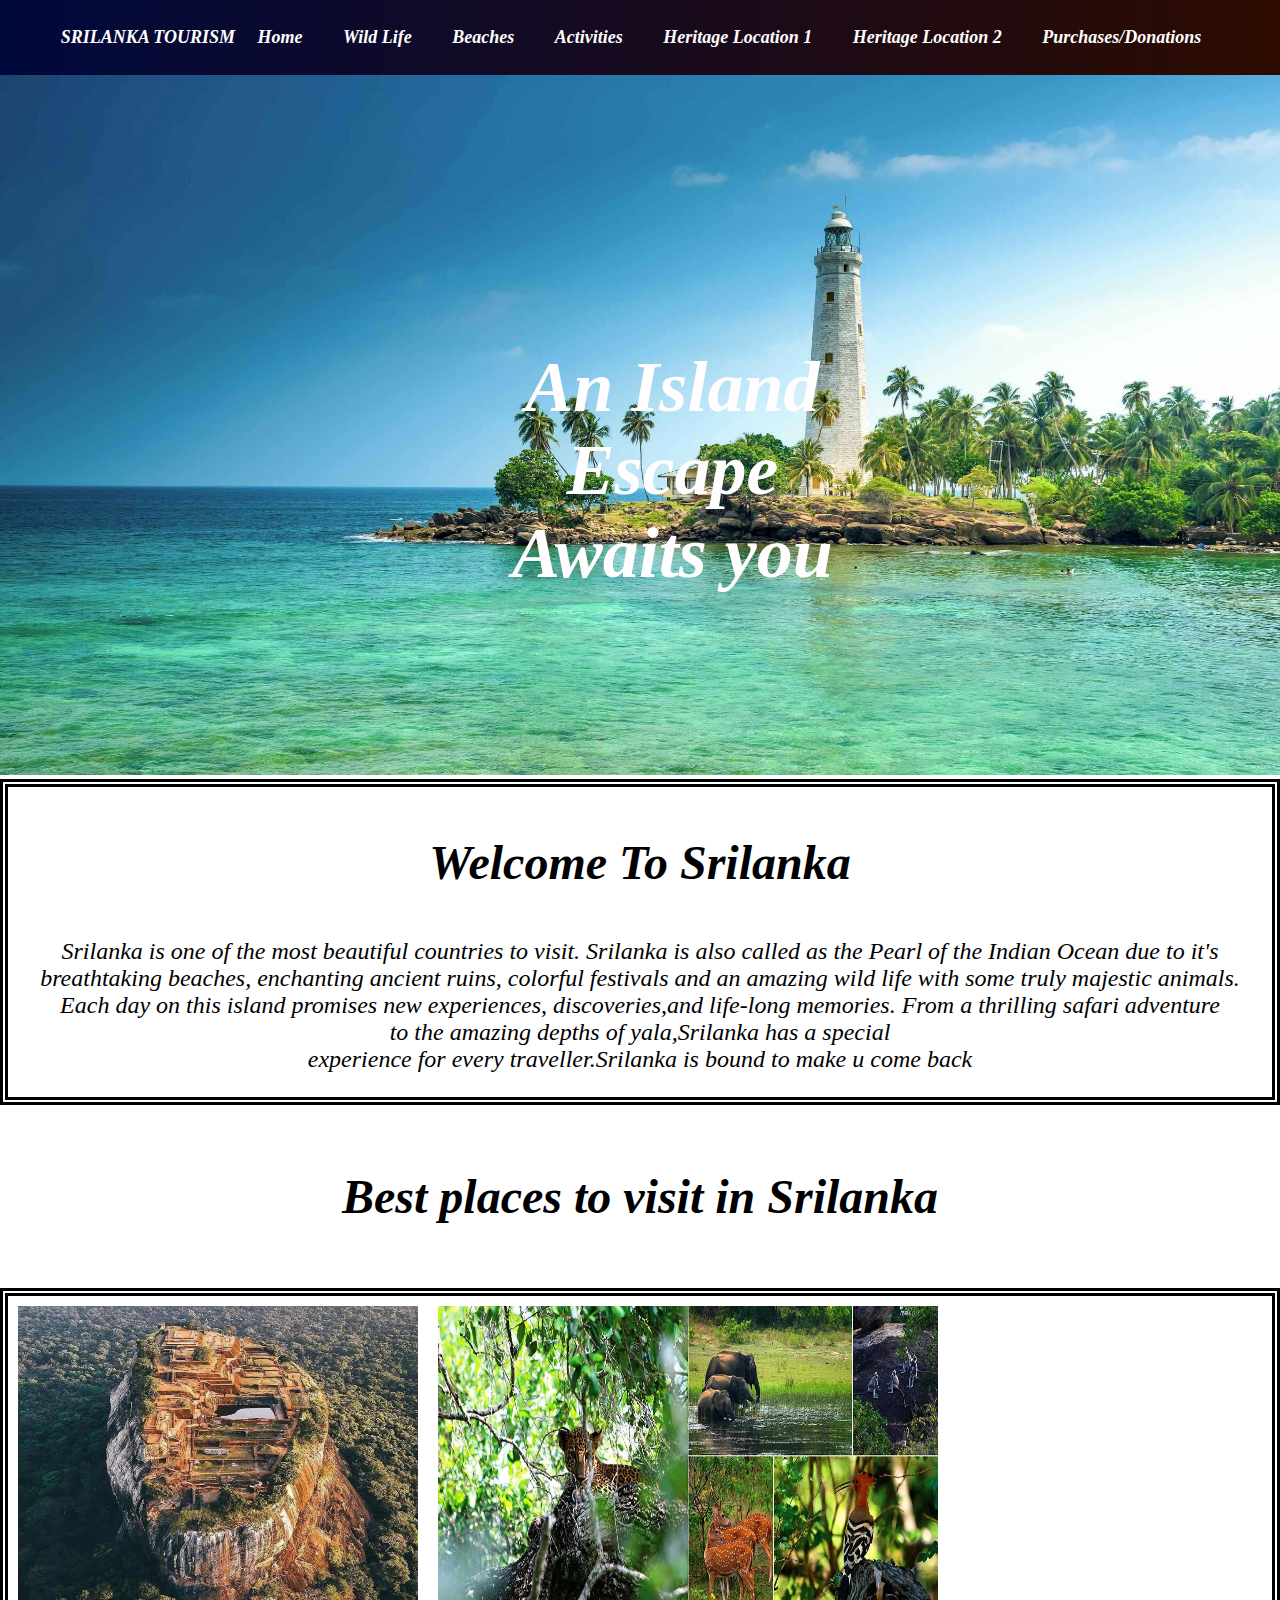
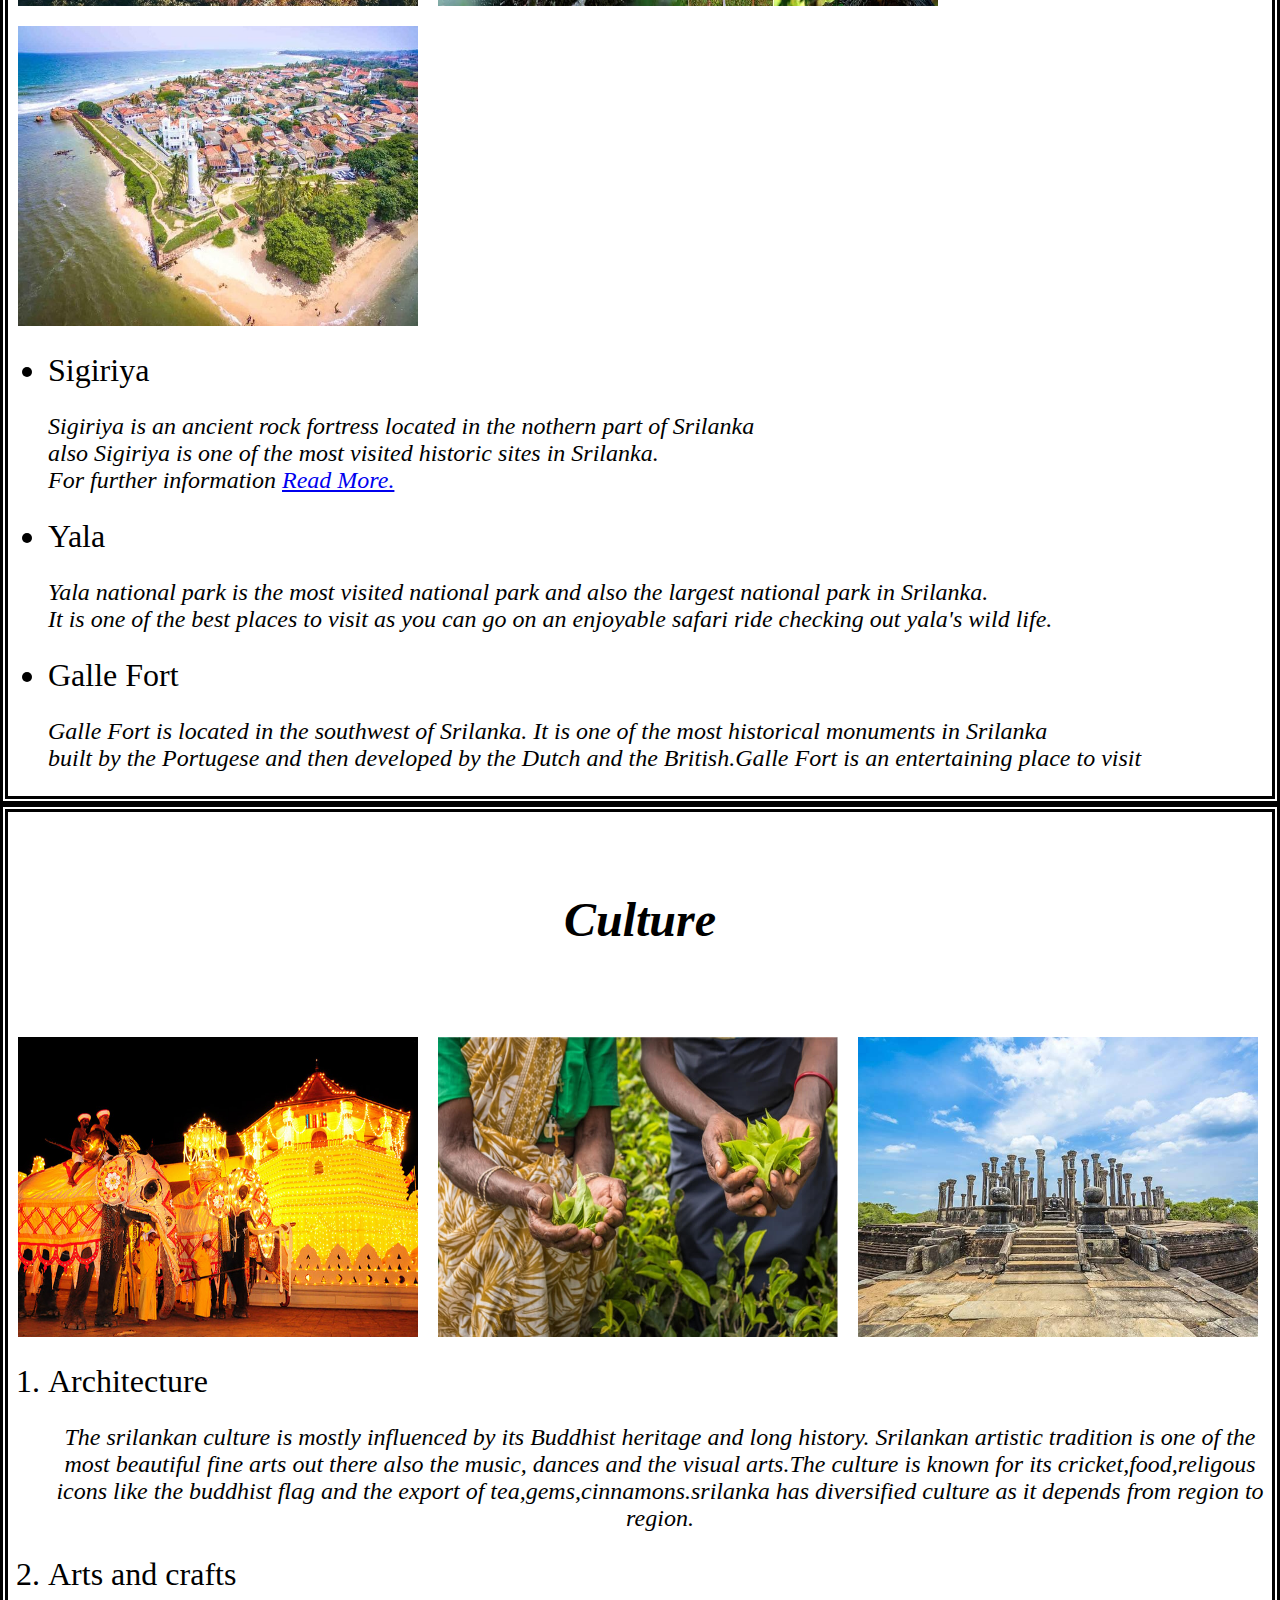
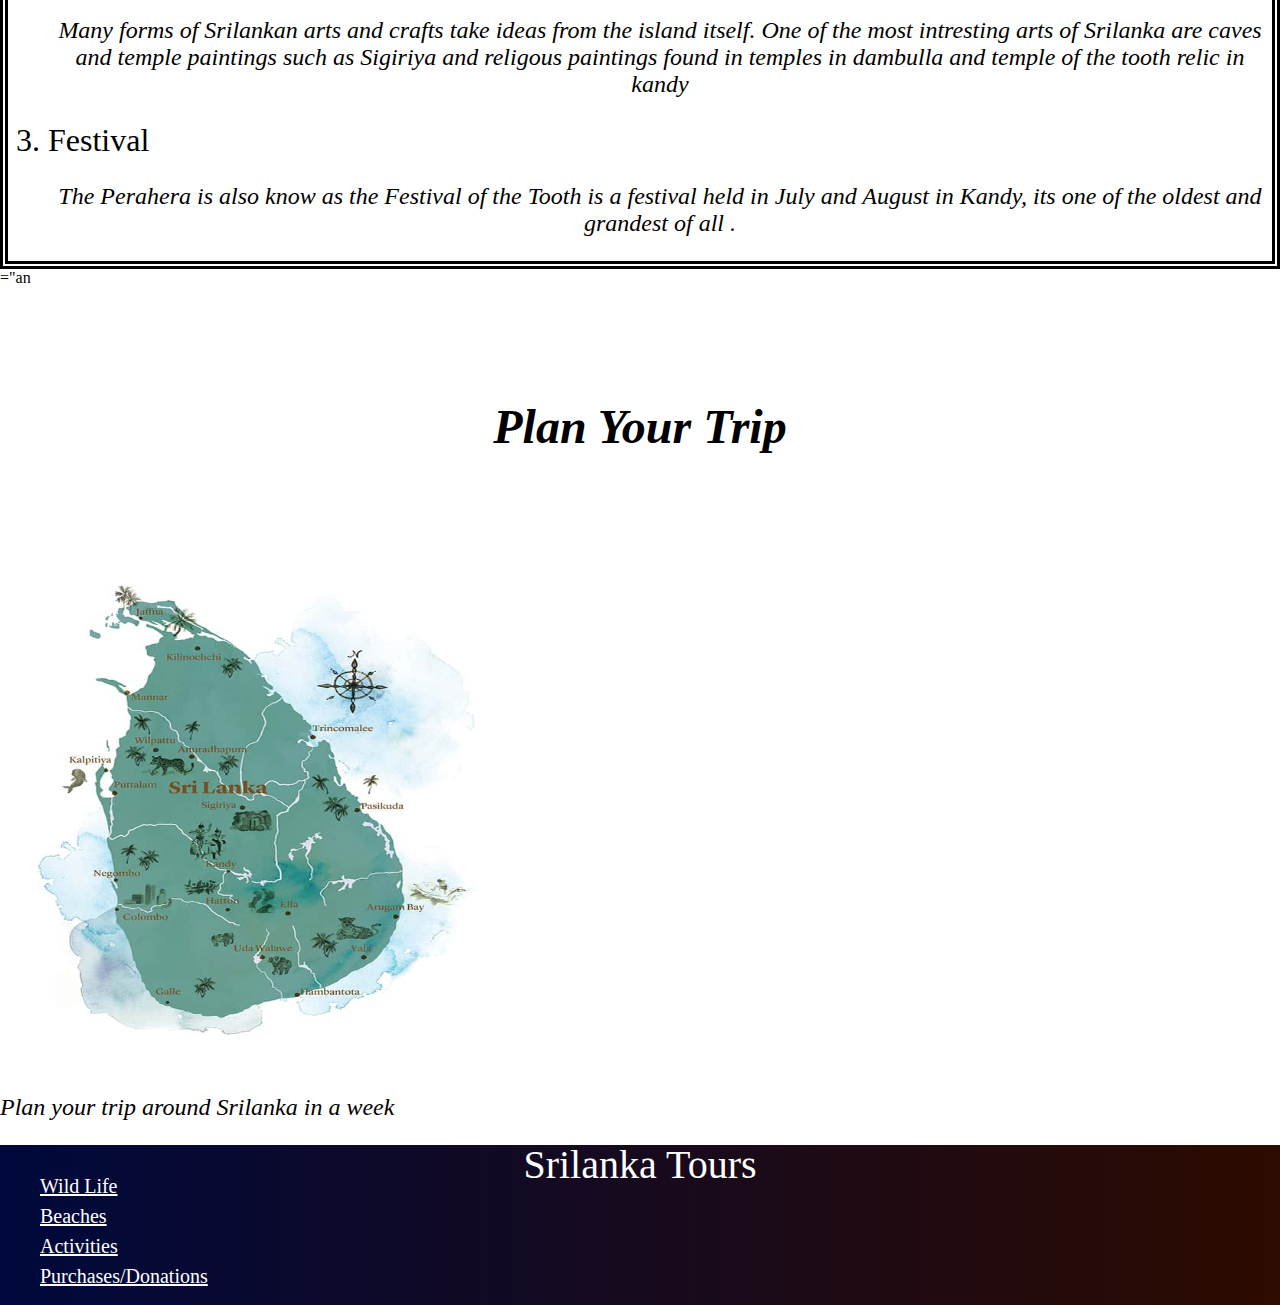
<file: index.html>
<!DOCTYPE html>
<html lang ="en">
    <head>
        <meta charset ="utf-8">
        <meta name="description" content="Srilanka Tourism">
        <meta name="viewport" content="width=device-width,initial-scale=1">
        <title>Srilanka Tourism</title>
        <link rel="stylesheet" href="styles.css">
    </head>
    <body>
        
        <div id="container">
            
            <nav id="MainNav">
                <header >
                  
                <ul>
                    <li><h1>SRILANKA  TOURISM</h1</li>
                    <li><a href="index.html">Home</a> </li>
                    <li><a href="wild life.html">Wild Life</a></li>
                    <li><a href="beaches.html">Beaches</a></li>
                    <li><a href="activities.html">Activities</a></li>
                    <li><a href="heritage location.html">Heritage Location 1</a></li>
                    <li><a href="heritage location2.html">Heritage Location 2</a></li>
                    <li><a href="donations.html">Purchases/Donations</a></li>
                </ul>
                
                <nav class="image">
                    <h2>An Island<br>Escape<br>Awaits you</h2>
                    <img src="Images/img1.jpg" max width="100%" height="700">
                </nav>   
            
                </header>

           
            
            </nav>
            <main id="homepage">
                <section class="border">
                    <header><h3>Welcome To Srilanka</h3></header>
                    <p>Srilanka is one of the most beautiful countries to visit. Srilanka is also called as the Pearl of the Indian Ocean due to it's<br> breathtaking beaches, enchanting ancient ruins, colorful festivals and an amazing wild life with some truly majestic animals.<br> Each day on this island promises new experiences, discoveries,and life-long memories. From a thrilling safari adventure<br> to the amazing depths of yala,Srilanka has a special<br> experience for every traveller.Srilanka is bound to make u come back</p>
                </section>
                <h4>Best places to visit in Srilanka </h4>
                <section class="font">
                  <div class="city">
                    <img src="Images/img2.jpg" width="400" height="300">
                    <img src="Images/img3.jpg" width="500" height="300">
                    <img src="Images/img4.jpg" width="400" height="300">
                  </div>


                  <ul>
                      <li>Sigiriya</li>
                      <p>Sigiriya is an ancient rock fortress located in the nothern part of Srilanka<br> also Sigiriya is one of the most visited historic sites in Srilanka.<br> For further information <a href="heritage location.html"> Read More.</a></p>
                      <li>Yala</li>
                      <p>Yala national park is the most visited national park and also the largest national park in Srilanka.<br> It is one of the best places to visit as you can go on an enjoyable safari ride checking out yala's wild life. </p>
                      <li>Galle Fort</li>
                      <p>Galle Fort is located in the southwest of Srilanka. It is one of the most historical monuments in Srilanka<br> built by the Portugese and then developed by the Dutch and the British.Galle Fort is an entertaining place to visit </p>
                  </ul>
                   </section>
                  
                  <section class="para">
                    <h5>Culture</h5>
                    <p></p>
                    <div class="flex">
                        <img src="Images/img5.jpg" width="400" height="300" >
                        <img src="Images/img6.jpg"width="400" height="300">
                        <img src="Images/img7.jpg" width="400" height="300" >
                    </div>
                    <ol>
                        <li>Architecture</li>
                        <p>The srilankan culture is mostly influenced by its Buddhist heritage and long history. Srilankan artistic tradition is one of the most beautiful fine arts out there also the music, dances and the visual arts.The culture is known for its cricket,food,religous icons like the buddhist flag and the export of tea,gems,cinnamons.srilanka has diversified culture as it depends from region to region. </p>
                        <li>Arts and crafts</li>
                        <p>Many forms of Srilankan arts and crafts take ideas from the island itself. One of the most intresting arts of Srilanka are caves and temple paintings such as Sigiriya and religous paintings found in temples in dambulla and temple of the tooth relic in kandy</p> 
                        <li>Festival</li>
                        <p>The Perahera is also know as the Festival of the Tooth is a festival held in July and August in Kandy, its one of the oldest and grandest of all . </p>
                    </ol>

            
                    
                  </section>="an
                  
                  <section>
                    <h6>Plan Your Trip</h6>
                    <img src="Images/img8.jpg" width="500" height="500">
                    <p>Plan your trip around Srilanka in a week  </p>
                  </section>
                 


                  
            </main>
                  
            <footer class="call">
                <span>Srilanka Tours</span>
            <ul>
                <li><a href="wild life.html">Wild Life</a></li>
                <li><a href="beaches.html">Beaches</a></li>
                <li><a href="activities.html">Activities</a></li>
                <li><a href="donations.html">Purchases/Donations</a></li>
            </ul>
            </footer>
            
            

        </div>
    </body>


</html>
</file>
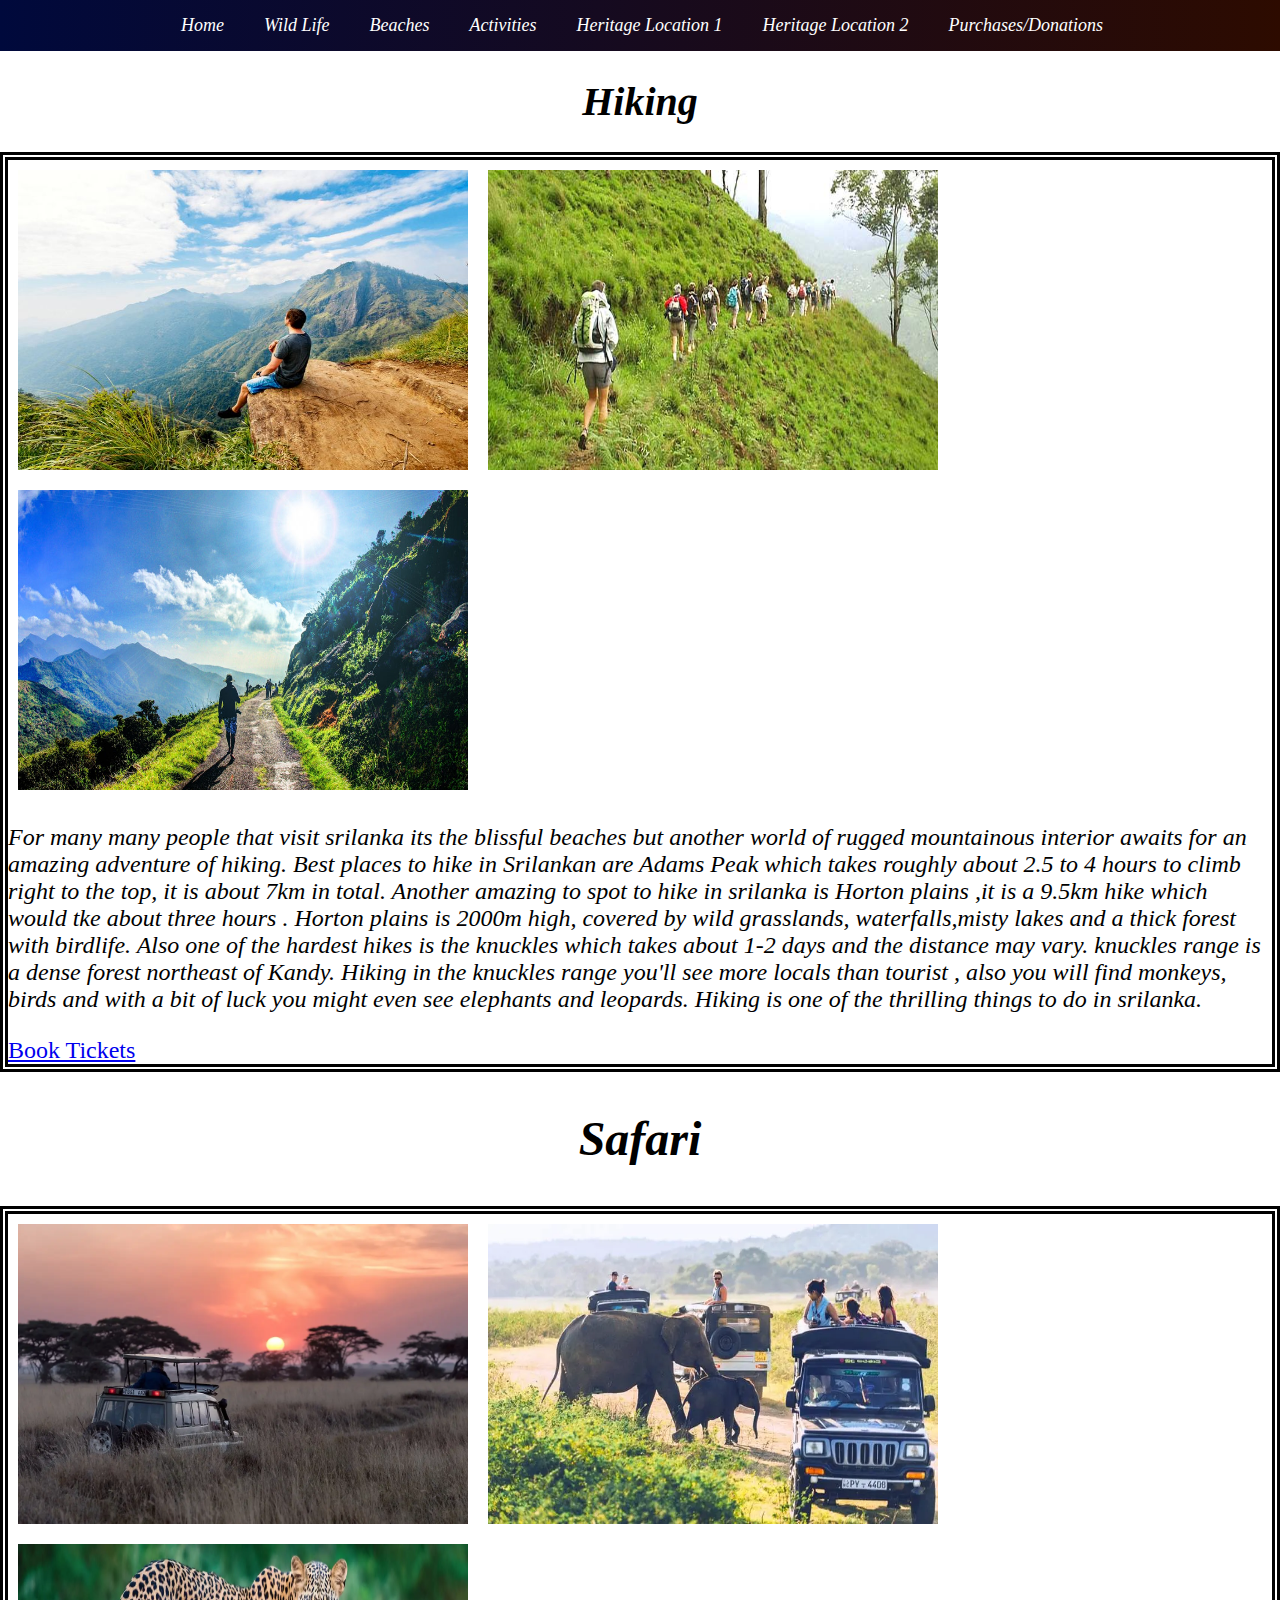
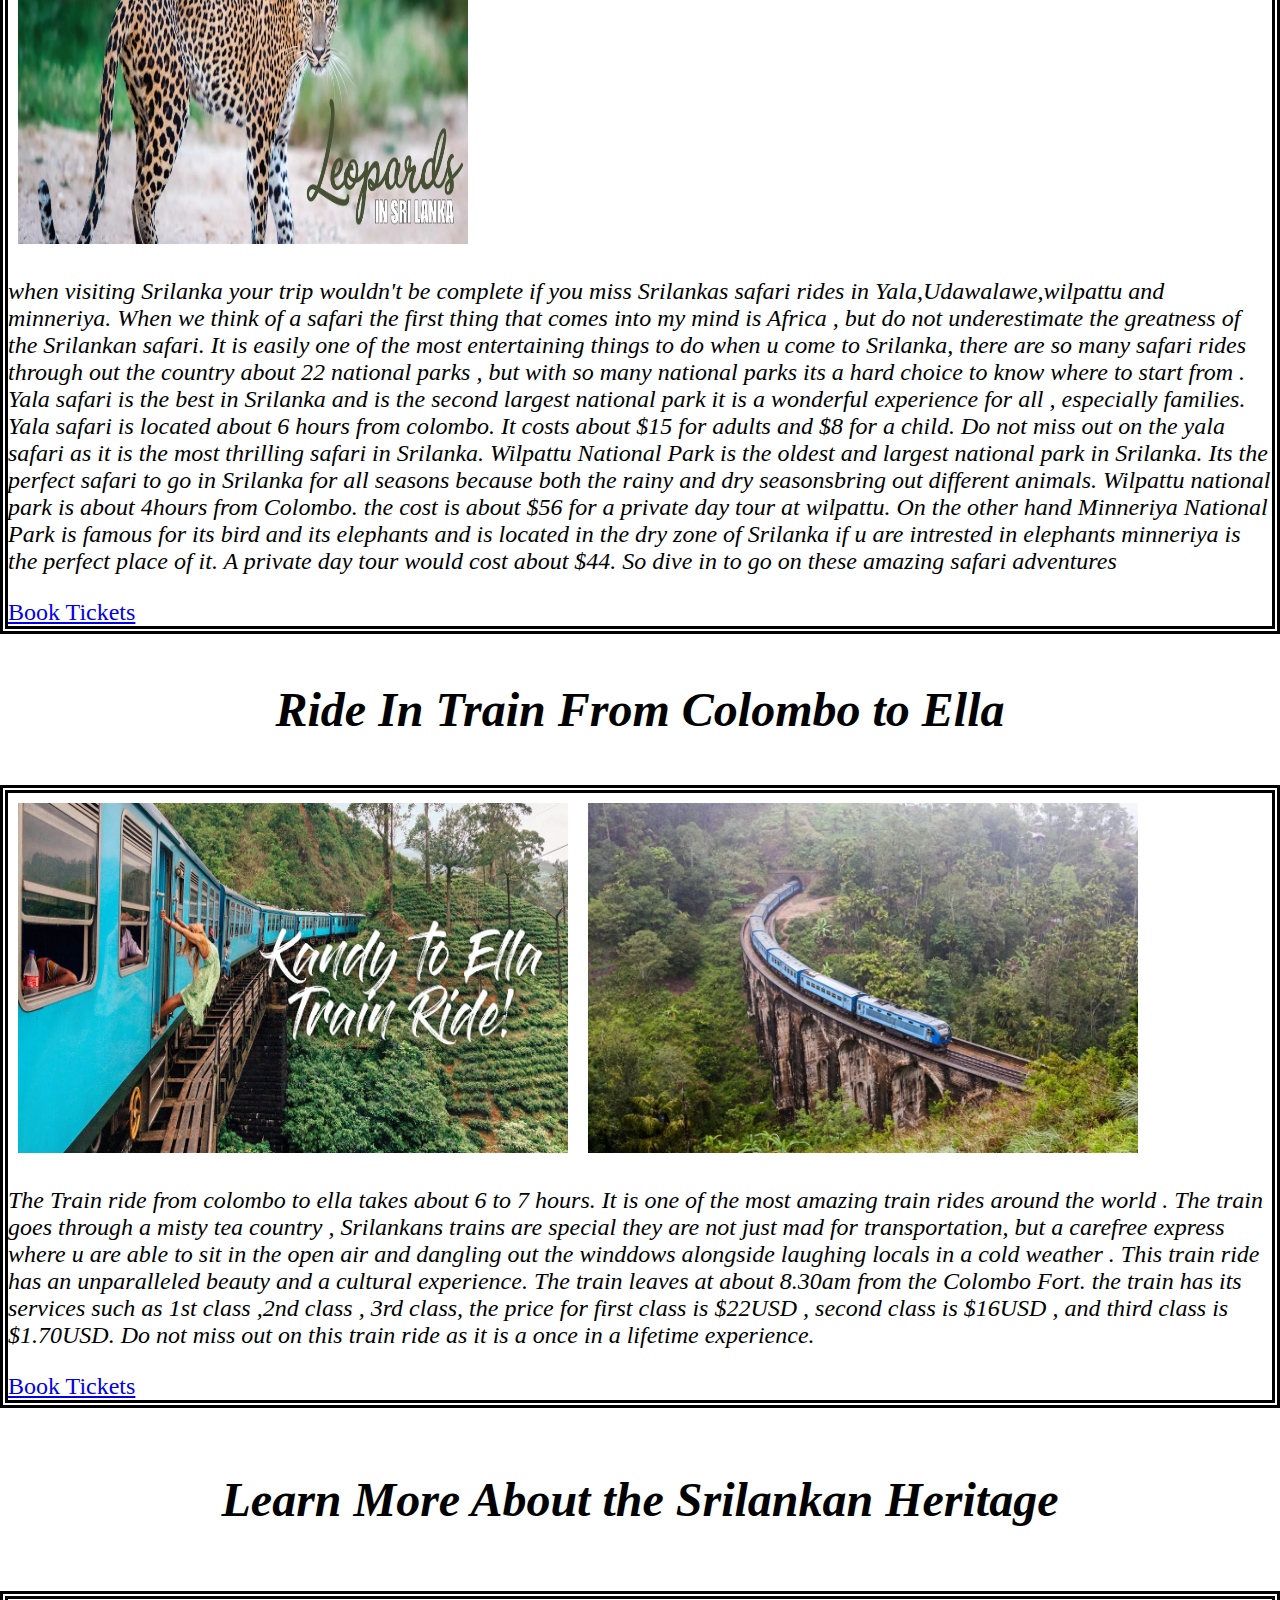
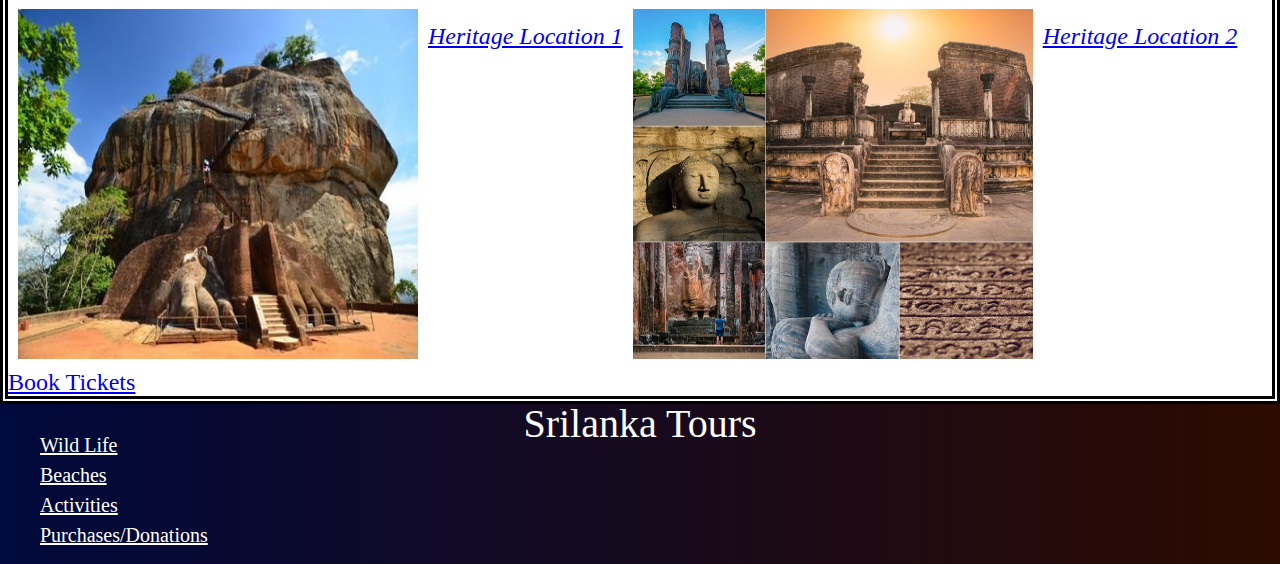
<file: activities.html>
<!DOCTYPE html>
<html lang ="en">
    <head>
        <meta charset ="utf-8">
        <meta name="description" content="Srilanka Tourism">
        <meta name="viewport" content="width=device-width,initial-scale=1">
        <title>Srilanka Tourism</title>
        <link rel="stylesheet" href="styles.css">
    </head>
    <body>
        <div id="activities">
            <nav id="MainNav">

                <header>
                    <ul>
                        <li></li>
                        <li><a href="index.html">Home</a> </li>
                        <li><a href="wild life.html">Wild Life</a></li>
                        <li><a href="beaches.html">Beaches</a></li>
                        <li><a href="activities.html">Activities</a></li>
                        <li><a href="heritage location.html">Heritage Location 1</a></li>
                        <li><a href="heritage location2.html">Heritage Location 2</a></li>
                        <li><a href="donations.html">Purchases/Donations</a></li>
                    </ul>
                    <h1>Hiking</h1>
                </header>    
                    
                    <section class="flex">
                     <img src="Images/img19.jpg" width="450" height="300">
                     <img src="Images/img20.jpg"  width="450" height="300">
                     <img src="Images/img21.jpg"  width="450" height="300">

                     <p>For many many people that visit srilanka its the blissful beaches but another world of rugged mountainous interior awaits for an amazing adventure of hiking. Best places to hike in Srilankan are Adams Peak which takes roughly about 2.5 to 4 hours to climb right to the top, it is about 7km in total. Another amazing to spot to hike in srilanka is Horton plains ,it is a 9.5km hike which would tke about three hours . Horton plains is 2000m high, covered by wild grasslands, waterfalls,misty lakes and a thick forest with birdlife. Also one of the hardest hikes is the knuckles which takes about 1-2 days and the distance may vary. knuckles range is a dense forest northeast of Kandy. Hiking in the knuckles range you'll see more locals than tourist , also you will find monkeys, birds and with a bit of luck you might even see elephants and leopards. Hiking is one of the thrilling things to do in srilanka.  </p>
                     <span class="char"><a href="ticket.html">Book Tickets</a></span>
                     

                    </section>

                    <h2>Safari</h2>


                    <section class="flex">
                        <img src="Images/img22.webp" width="450" height="300">
                        <img src="Images/img23.webp" width="450" height="300">
                        <img src="Images/img24.webp" width="450" height="300">
                        <p>when visiting Srilanka your trip wouldn't be complete if you miss Srilankas safari rides in Yala,Udawalawe,wilpattu and minneriya. When we think of a safari the first thing that comes into my mind is Africa , but do not underestimate the greatness of the Srilankan safari. It is easily one of the most entertaining things to do when u come to Srilanka, there are so many safari rides through out the country about 22 national parks , but with so many national parks its a hard choice to know where to start from . Yala safari is the best in Srilanka and is the  second largest national park it is a wonderful experience for all , especially families. Yala safari is located about 6 hours from colombo. It costs about $15 for adults and $8 for a child. Do not miss out on the yala safari as it is the most thrilling safari in Srilanka. Wilpattu National Park is the oldest and largest national park in Srilanka. Its the perfect safari to go in Srilanka for all seasons because both the rainy and dry seasonsbring out different animals. Wilpattu national park is about 4hours from Colombo. the cost is about $56 for a private day tour at wilpattu. On the other hand Minneriya National Park is famous for its bird and its elephants and is located in the dry zone of Srilanka if u are intrested in elephants minneriya is the perfect place of it. A private day tour would cost about $44. So dive in to go on these amazing safari adventures</p>
                        <span class="char"><a href="ticket.html">Book Tickets</a></span>

                    </section>     
                    
                    <h3>Ride In Train From Colombo to Ella</h3>

                    <section class="flex">
                        <img src="Images/img25.jpg" width="550" height="350">
                        <img src="Images/img26.webp" width="550" height="350">

                        <p>The Train ride from colombo to ella takes about 6 to 7 hours. It is one of the most amazing train rides around the world . The train goes through a misty tea country , Srilankans trains are special they are not just mad for transportation, but a carefree express where u are able to sit in the open air and dangling out the winddows alongside laughing locals in a cold weather . This train ride has an unparalleled beauty and a cultural experience. The train leaves at about 8.30am from the Colombo Fort. the train has its services such as 1st class ,2nd class , 3rd class, the price for first class is $22USD , second class is $16USD , and third class is $1.70USD. Do not miss out on this train ride as it is a once in a lifetime experience. </p>
                        <span class="char"><a href="ticket.html">Book Tickets</a></span>
                    </section>
                    <h4>Learn More About the Srilankan Heritage</h4>
                    <section class="flex">
                        <img src="Images/img37.jpg" width="400" height="350">
                        <p><a href="heritage location.html">Heritage Location 1</a></p>
                        <img src="Images/img38.jpg" width="400" height="350">
                        <p><a href="heritage location2.html">Heritage Location 2</a></p>
                        <span class="char"><a href="ticket.html">Book Tickets</a></span>
                    </section>
                    
            </nav>
            
        </div>
    
            <footer class="call">
                <span>Srilanka Tours</span>
            <ul>
                <li><a href="wild life.html">Wild Life</a></li>
                <li><a href="beaches.html">Beaches</a></li>
                <li><a href="activities.html">Activities</a></li>
                <li><a href="donations.html">Purchases/Donations</a></li>
            </ul>
            </footer>
        </div>
    </body>
</file>
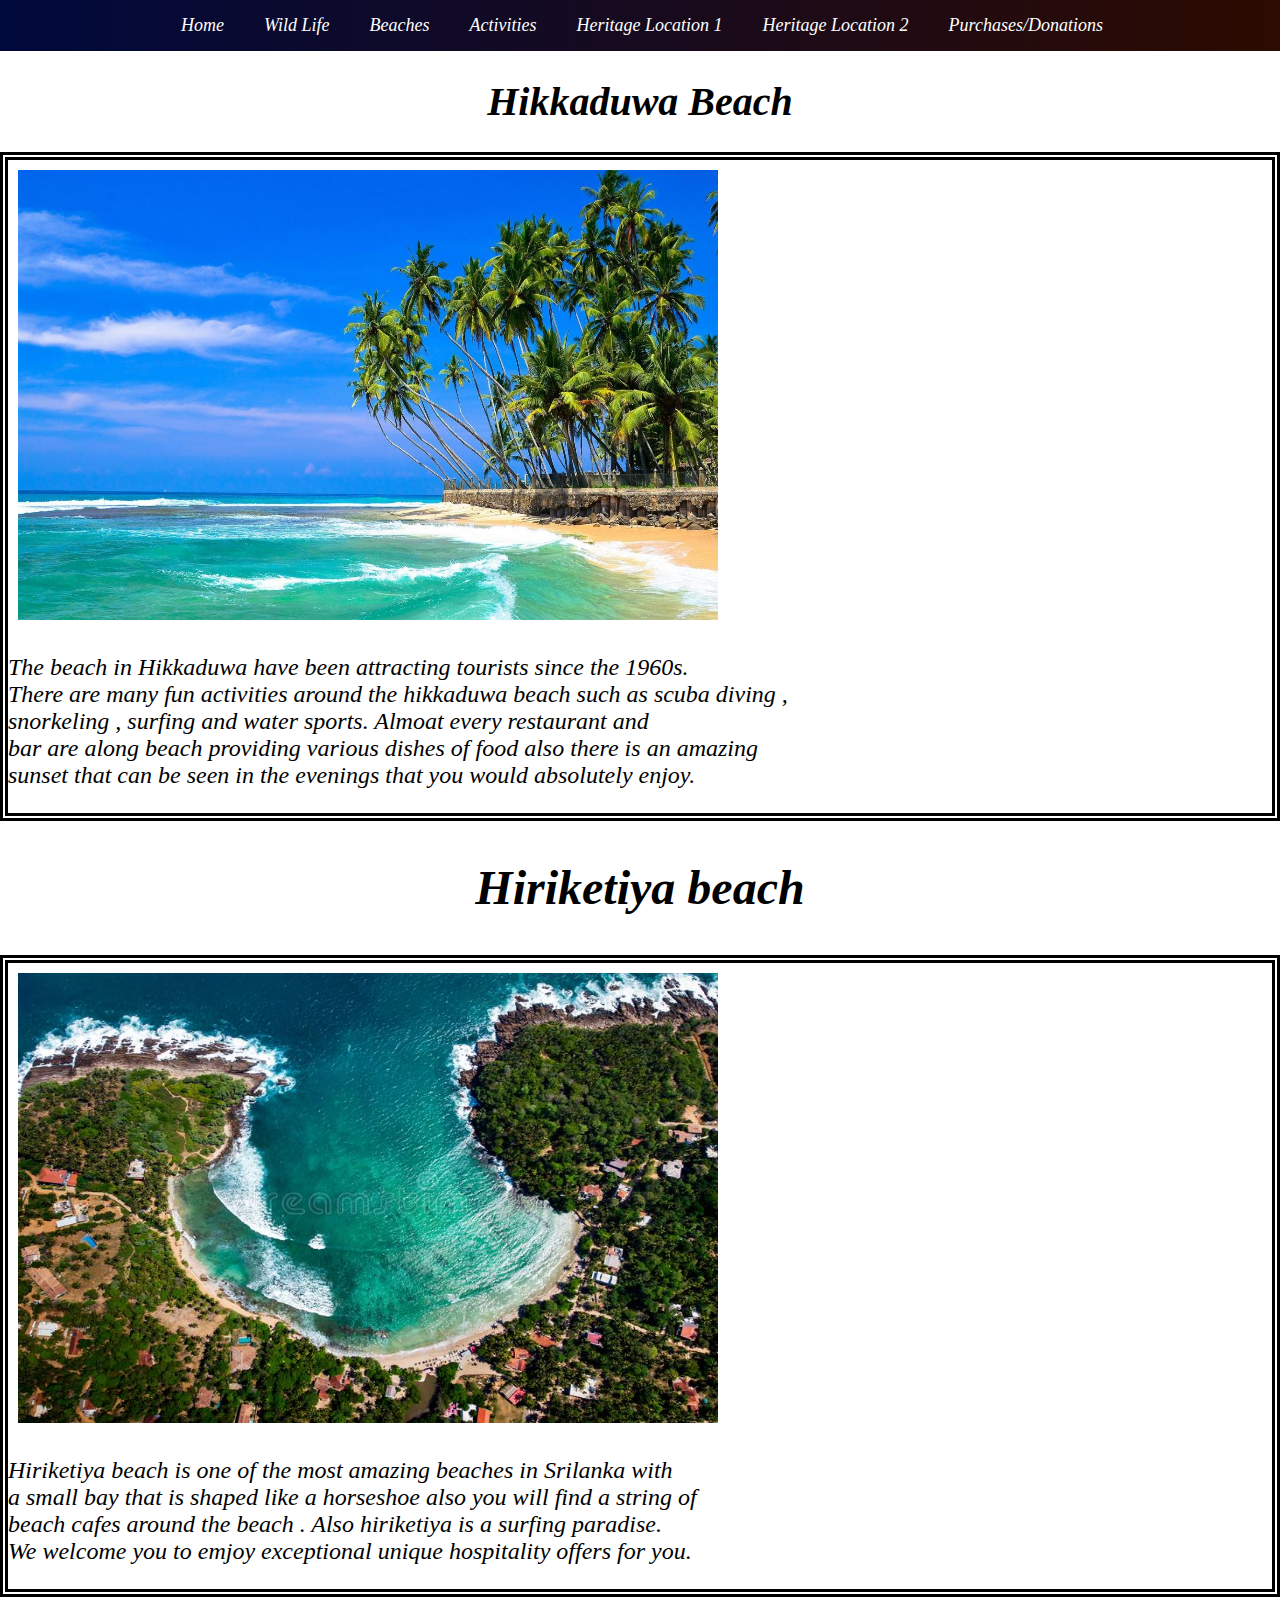
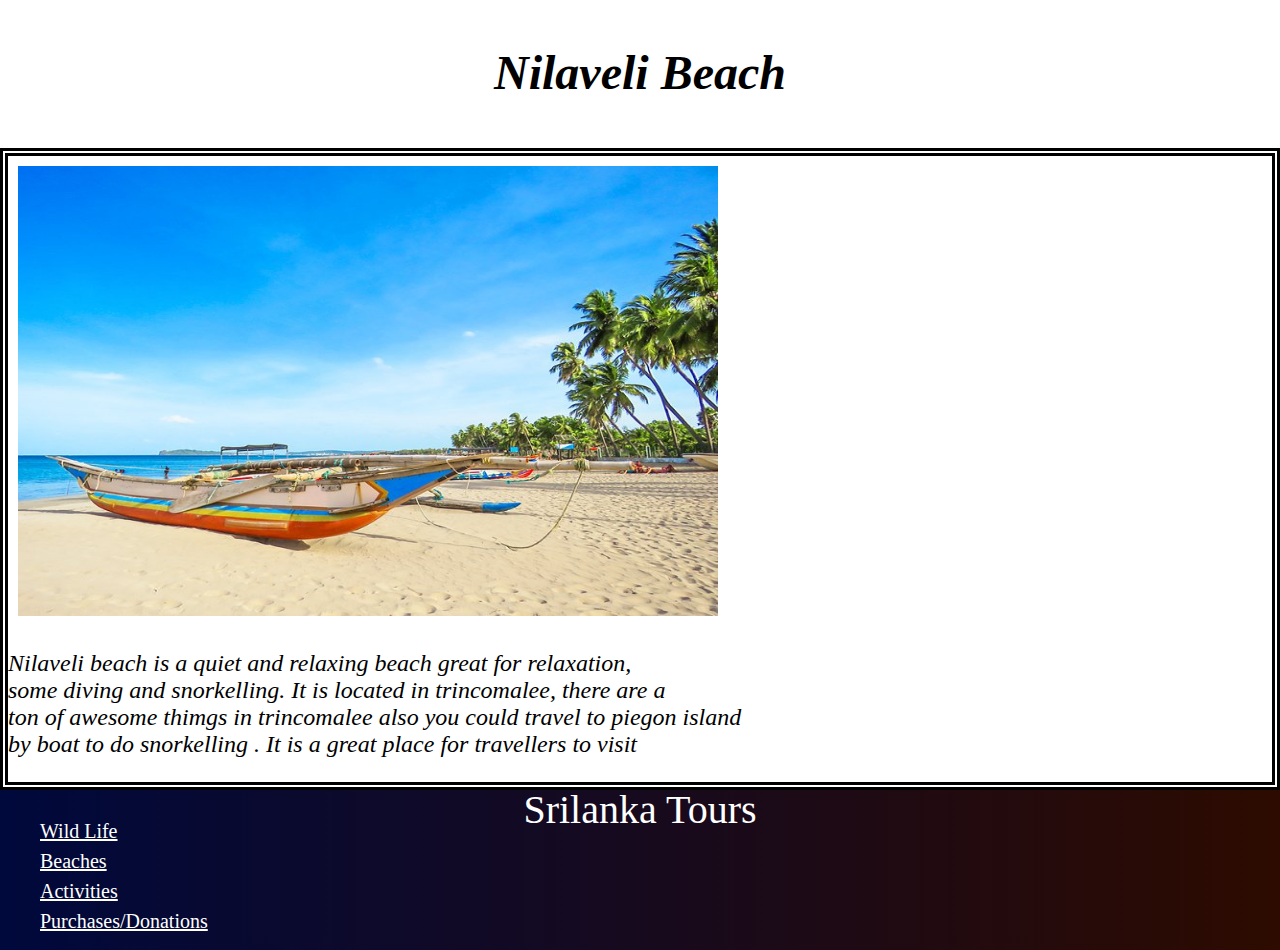
<file: beaches.html>
<!DOCTYPE html>
<html lang ="en">
    <head>
        <meta charset ="utf-8">
        <meta name="description" content="Srilanka Tourism">
        <meta name="viewport" content="width=device-width,initial-scale=1">
        <title>Srilanka Tourism</title>
        <link rel="stylesheet" href="styles.css">
    </head>
    <body>

        <div id="beaches">
            <nav id="MainNav">
                <header>
                <ul>
                    <li></li>
                    <li><a href="index.html">Home</a> </li>
                    <li><a href="wild life.html">Wild Life</a></li>
                    <li><a href="beaches.html">Beaches</a></li>
                    <li><a href="activities.html">Activities</a></li>
                    <li><a href="heritage location.html">Heritage Location 1</a></li>
                    <li><a href="heritage location2.html">Heritage Location 2</a></li>
                    <li><a href="donations.html">Purchases/Donations</a></li>
                </ul>
                <h1>Hikkaduwa Beach</h1>
                </header>
            </nav>    

                

                <section class="flex">
                    <img src="Images/img16.jpg" width="700" height="450">
                    <p>The beach in Hikkaduwa have been attracting tourists since the 1960s.<br>There are many fun activities around the hikkaduwa beach such as scuba diving ,<br> snorkeling , surfing and water sports. Almoat every restaurant and <br>bar are along beach providing various dishes of food also there is an amazing<br> sunset that can be seen in the evenings that you would absolutely enjoy. </p>
                </section>


                <h2>Hiriketiya beach</h2>

                <section class="flex">
                    <img src="Images/img17.jpg" width="700" height="450">
                    <p>Hiriketiya beach is one of the most amazing beaches in Srilanka with<br> a small bay that is shaped like a horseshoe also you will find a string of<br> beach cafes around the beach . Also hiriketiya is a surfing paradise.<br> We welcome you to emjoy exceptional unique hospitality offers for you. </p>
                </section>

                <h3>Nilaveli Beach</h3>

                <section class="flex">
                    <img src="Images/img18.jpg" width="700" height="450">
                    <p>Nilaveli beach is a quiet and relaxing beach great for relaxation,<br> some diving and snorkelling. It is located in trincomalee, there are a<br> ton of awesome thimgs in trincomalee also you could travel to piegon island<br> by boat to do snorkelling . It is a great place for travellers to visit </p>
                </section>
                


                
                    
                
        </div>
        <footer class="call">
            <span>Srilanka Tours</span>
        <ul>
            <li><a href="wild life.html">Wild Life</a></li>
            <li><a href="beaches.html">Beaches</a></li>
            <li><a href="activities.html">Activities</a></li>
            <li><a href="donations.html">Purchases/Donations</a></li>
        </ul>
        </footer>
    </body>
</html>
</file>
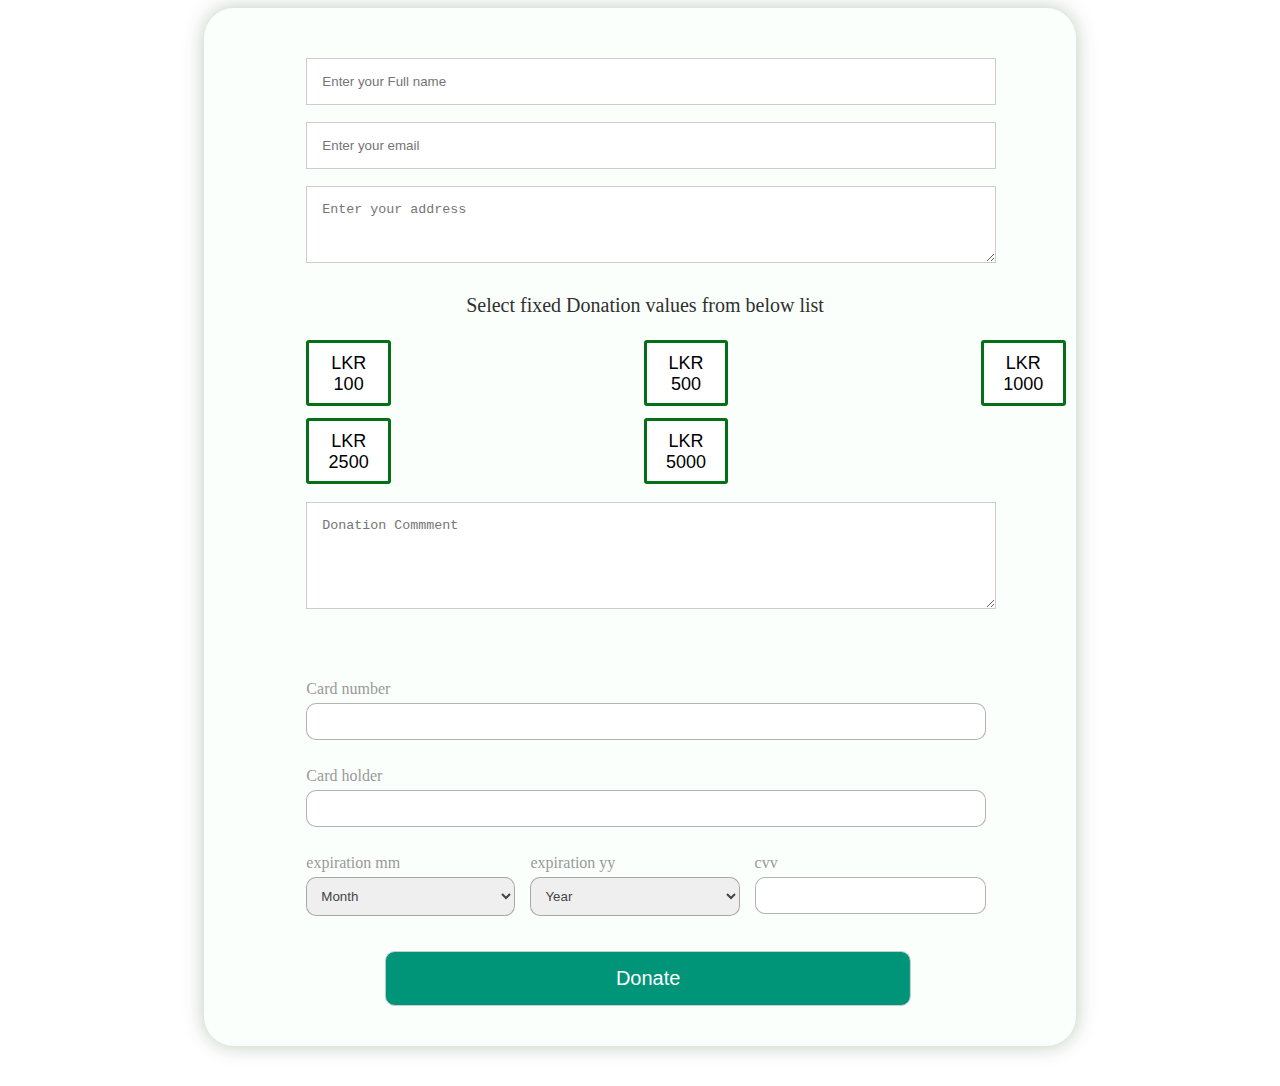
<file: Donation.html>
<!DOCTYPE html>
<html lang="en">
<head>
    <meta charset="UTF-8">
    <meta http-equiv="X-UA-Compatible" content="IE=edge">
    <meta name="viewport" content="width=device-width, initial-scale=1.0">
 
        <link rel="stylesheet" type="text/css" href="style.css">
        
        <title> DONATIONS</title>
        
    </head>
</head>
<body>
    
<div class="donation-form">
    <form action="" class="contact-col" id="frmDonation">
        <label for="nameinput"></label>
        <input type="text" id="name" placeholder="Enter your Full name" required>
        <label for="email"></label>
        <input type="email" id="email" placeholder="Enter your email" required >
        <textarea  rows="3" id="address" placeholder="Enter your address" required ></textarea>
        <label for="Donations" id="fixedDonations" class="lbdate">Select fixed Donation values from below list</label><br>
        <select name="language" class="custom-select" id="fixedDonatons" multiple >
            <option value="100">LKR 100 </option>
            <option value="500">LKR 500 </option>
            <option value="1000">LKR 1000 </option>
            <option value="2500">LKR 2500 </option>
            <option value="5000">LKR 5000 </option>
            
          </select>
          <br>
        <textarea  rows="5" id="comment" placeholder="Donation Commment" required ></textarea>
        
    </form>

    <form class="paymentDetails" action=""  method="post" >
        <div class="inputBox">
            <span>Card number</span>
            <label for="cardNumber"></label>
            <input type="text" id="cardNum" maxlength="16" class="card-number-input">
        </div>
        <div class="inputBox">
            <span>Card holder</span>
            <label for="cardholder"></label>
            <input type="text" id="cardHolder" class="card-holder-input">
        </div>

        
        <div class="flexbox">
            <div class="inputBox" >
                <span>expiration mm</span>
                <select name="" id="monthInput" class="month-input">
                    <option value="month" selected disabled>Month</option>
                    <option value="01">01</option>
                    <option value="02">02</option>
                    <option value="03">03</option>
                    <option value="04">04</option>
                    <option value="05">05</option>
                    <option value="06">06</option>
                    <option value="07">07</option>
                    <option value="08">08</option>
                    <option value="09">09</option>
                    <option value="10">10</option>
                    <option value="11">11</option>
                    <option value="12">12</option>
                </select>
            </div>
            <div class="inputBox">
                <span>expiration yy</span>
                <select name="" id="yearInput" class="year-input" onselect="inputValidatiom()">
                    <option value="year" selected disabled>Year</option>
                    <option value="2022">2022</option>
                    <option value="2023">2023</option>  
                    <option value="2024">2024</option>
                    <option value="2025">2025</option>
                    <option value="2026">2026</option>
                    <option value="2027">2027</option>
                    <option value="2028">2028</option>
                    <option value="2029">2029</option>
                    <option value="2030">2030</option>
                </select>
            </div>
            <div class="inputBox" id="cvvInput">
                <span>cvv</span>
                <input type="text" id="cvv" maxlength="3" class="cvv-input" >
            </div>
        </div>
        <input type="button" value="Donate" id="donateBtn" class="submit-btn" onclick="inputValidation();">
    </form>


</div> 

<script src="Donation.js"></script>
</body>
</html>
</file>
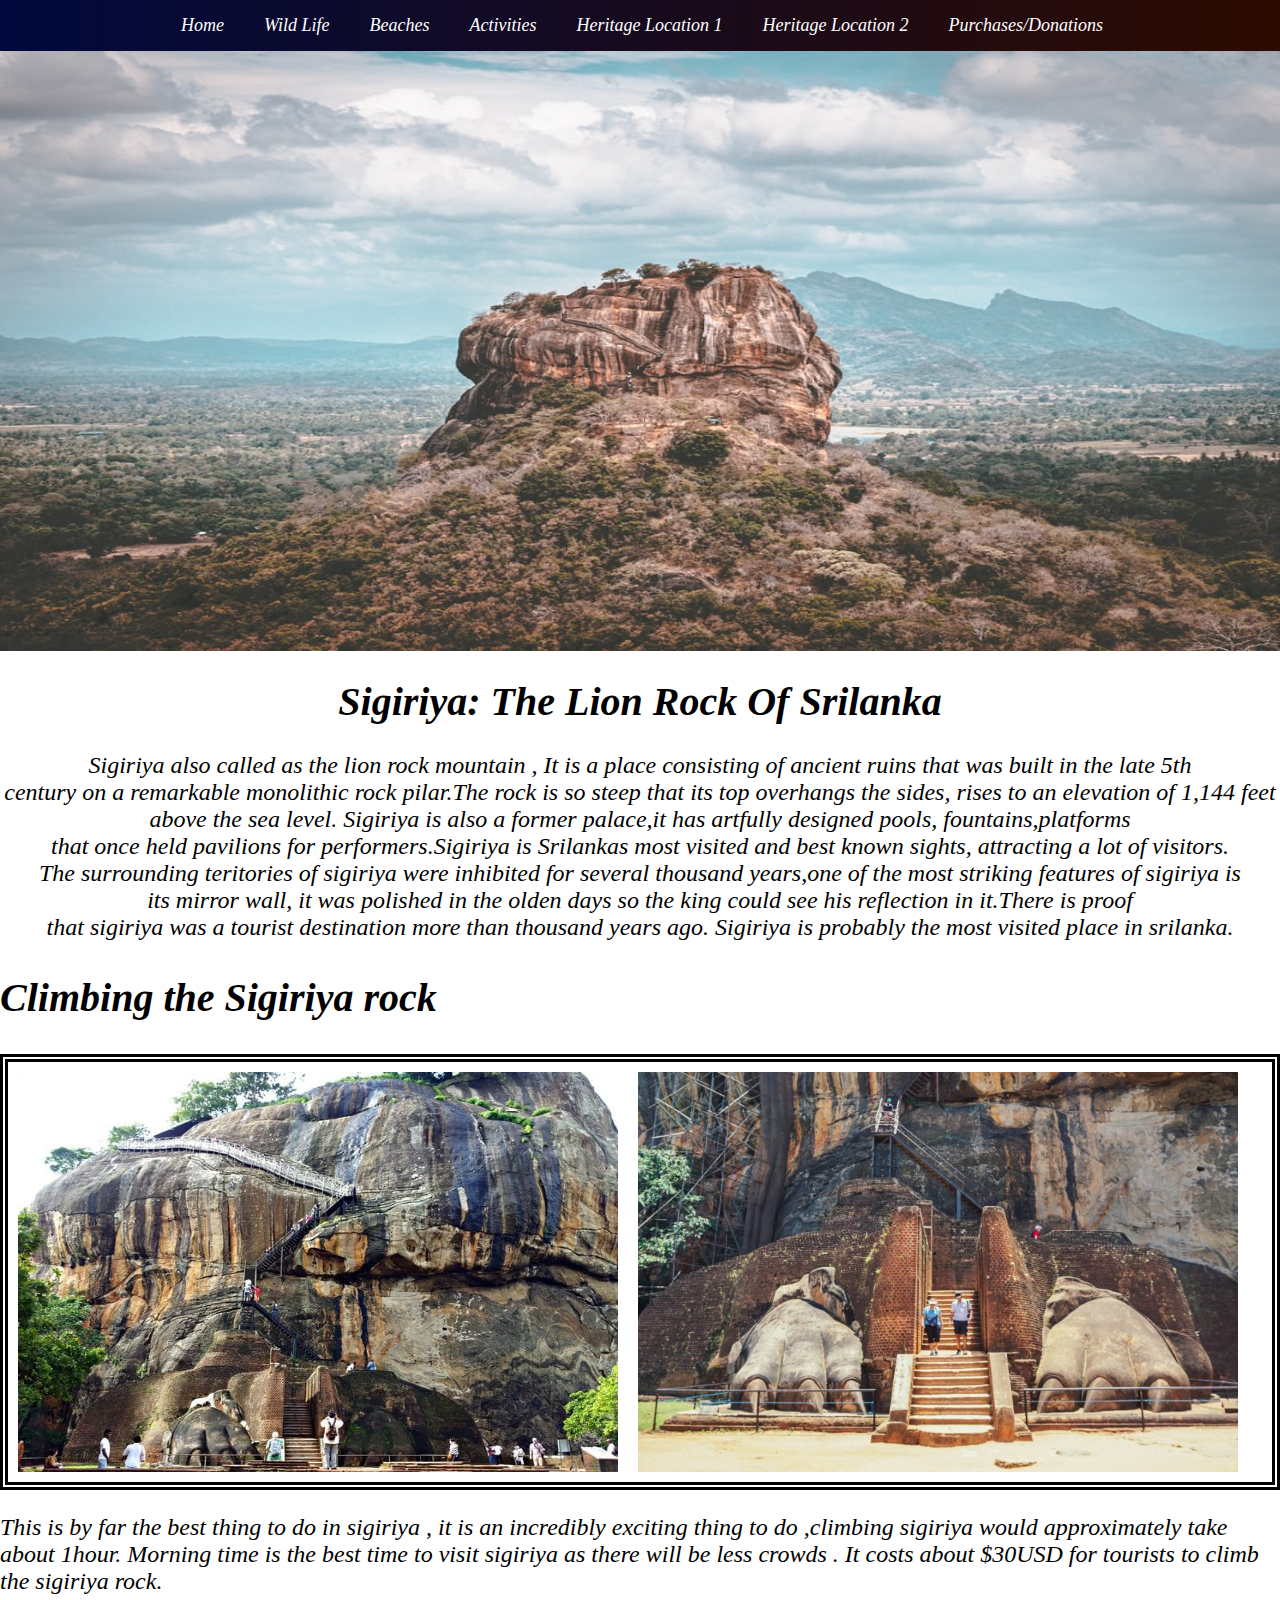
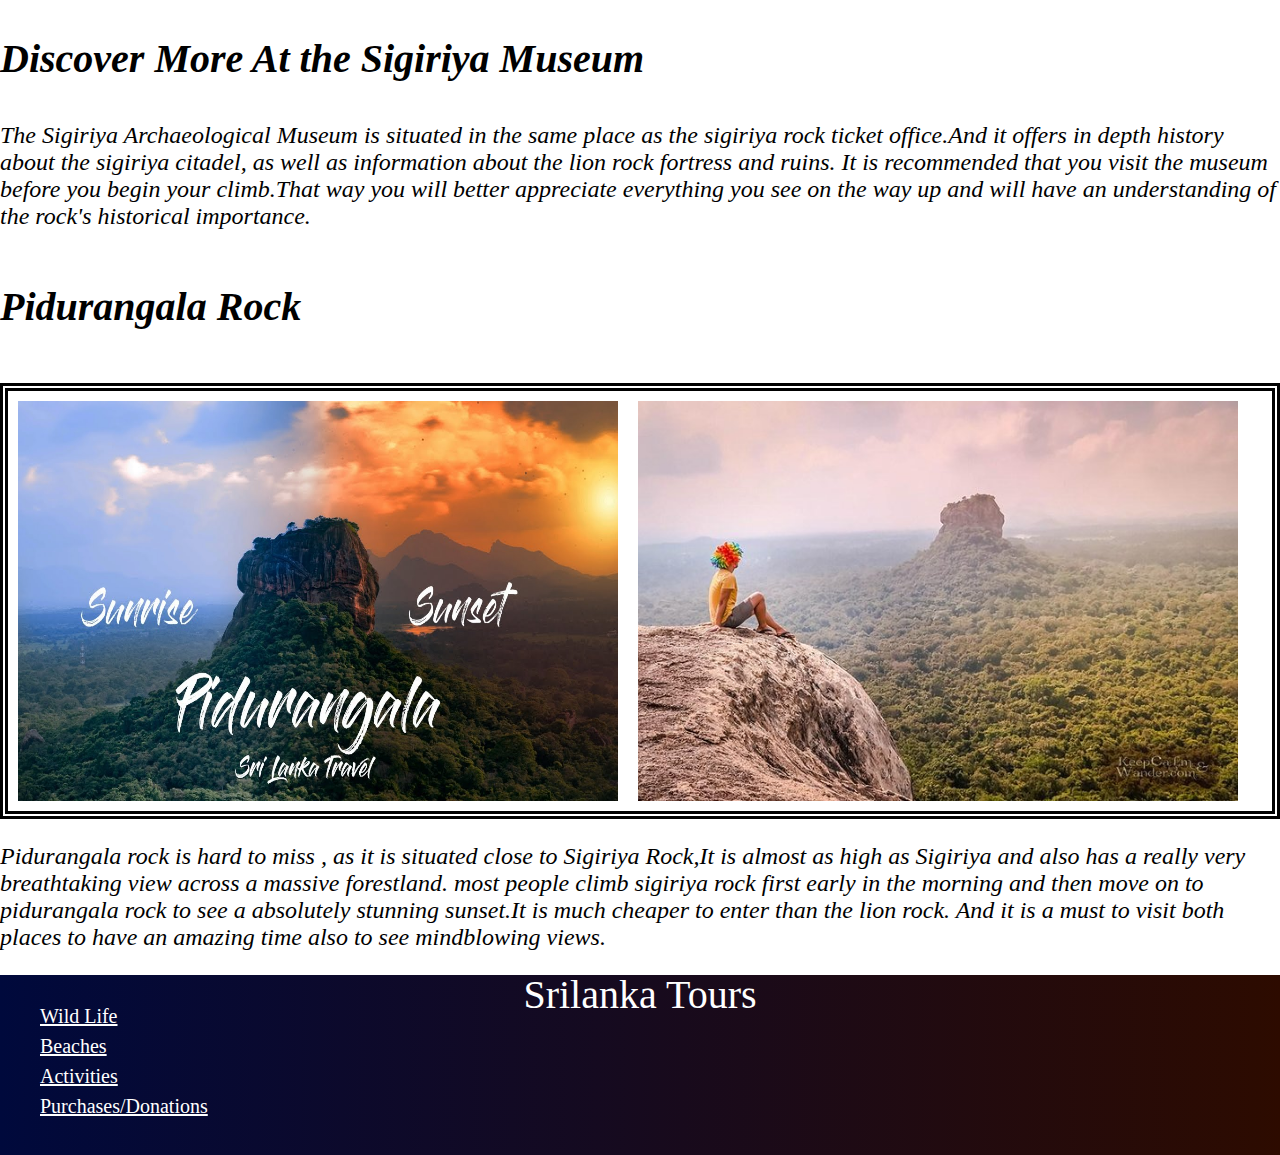
<file: heritage location.html>
<!DOCTYPE html>
<html lang ="en">
    <head>
        <meta charset ="utf-8">
        <meta name="description" content="Srilanka Tourism">
        <meta name="viewport" content="width=device-width,initial-scale=1">
        <title>Srilanka Tourism</title>
        <link rel="stylesheet" href="heritage1.css">
    </head>
    <body>
        <div id="heritage">

            <nav id="MainNav">
                <header>
                <ul>
                    <li></li>
                    <li><a href="index.html">Home</a> </li>
                    <li><a href="wild life.html">Wild Life</a></li>
                    <li><a href="beaches.html">Beaches</a></li>
                    <li><a href="activities.html">Activities</a></li>
                    <li><a href="heritage location.html">Heritage Location 1</a></li>
                    <li><a href="heritage location2.html">Heritage Location 2</a></li>
                    <li><a href="donations.html">Purchases/Donations</a></li>
                </ul>
                
                
               
                <section class="sigiriya">
                    <img src="Images/img27.jpg" max width="100%" height="600">
                    <h1>Sigiriya: The Lion Rock Of Srilanka</h1>
                    <p>Sigiriya also called as the lion rock mountain , It is a place consisting of ancient ruins that was built in the late 5th<br> century on a remarkable monolithic rock pilar.The rock is so steep that its top overhangs the sides, rises to an elevation of 1,144 feet<br> above the sea level. Sigiriya is also a former palace,it has artfully designed pools, fountains,platforms <br>that once held pavilions for performers.Sigiriya is Srilankas most visited and best known sights, attracting a lot of visitors.<br> The surrounding teritories of sigiriya were inhibited for several thousand years,one of the most striking features of sigiriya is<br> its mirror wall, it was polished in the olden days so the king could see his reflection in it.There is proof<br> that sigiriya was a tourist destination more than thousand years ago. Sigiriya is probably the most visited place in srilanka.</p>
                    
                </section>
                </header>
                <h2>Climbing the Sigiriya rock</h2>
                <section class="climb">
                    <img src="Images/img28.jpg" width="600" height="400">
                    <img src="Images/img29.jpg" width="600" height="400">
                </section>
                <p>This is by far the best thing to do in sigiriya , it is an incredibly exciting thing to do ,climbing sigiriya would approximately take about 1hour. Morning time is the best time to visit sigiriya as there will be less crowds . It costs about $30USD for tourists to climb the sigiriya rock. </p>
                

                <section>
                   <h3>Discover More At the Sigiriya Museum</h3> 

                   <p>The Sigiriya Archaeological Museum is situated in the same place as the sigiriya rock ticket office.And it offers in depth history about the sigiriya citadel, as well as information about the lion rock fortress and ruins. It is recommended that you visit the museum before you begin your climb.That way you will better appreciate everything you see on the way up and will have an understanding of the rock's historical importance.  </p>
                </section>

                <h4>Pidurangala Rock</h4>
                <section class="climb">
                   <img src="Images/img31.jpg" width="600" height="400">
                   <img src="Images/img30.jpg" width="600" height="400">
                </section>

                <p>Pidurangala rock is hard to miss , as it is situated close to Sigiriya Rock,It is almost as high as Sigiriya and also has a really very breathtaking view across a massive forestland. most people climb sigiriya rock first early in the morning and then move on to pidurangala rock to see a absolutely stunning sunset.It is much cheaper to enter than the lion rock. And it is a must to visit both places to have an amazing time also to see mindblowing views.
                </p>
                
            </nav>
            <footer class="call">
                <span>Srilanka Tours</span>
            <ul>
                <li><a href="wild life.html">Wild Life</a></li>
                <li><a href="beaches.html">Beaches</a></li>
                <li><a href="activities.html">Activities</a></li>
                <li><a href="donations.html">Purchases/Donations</a></li>
            </ul>
            </footer>
        </div>

    </body>
</file>
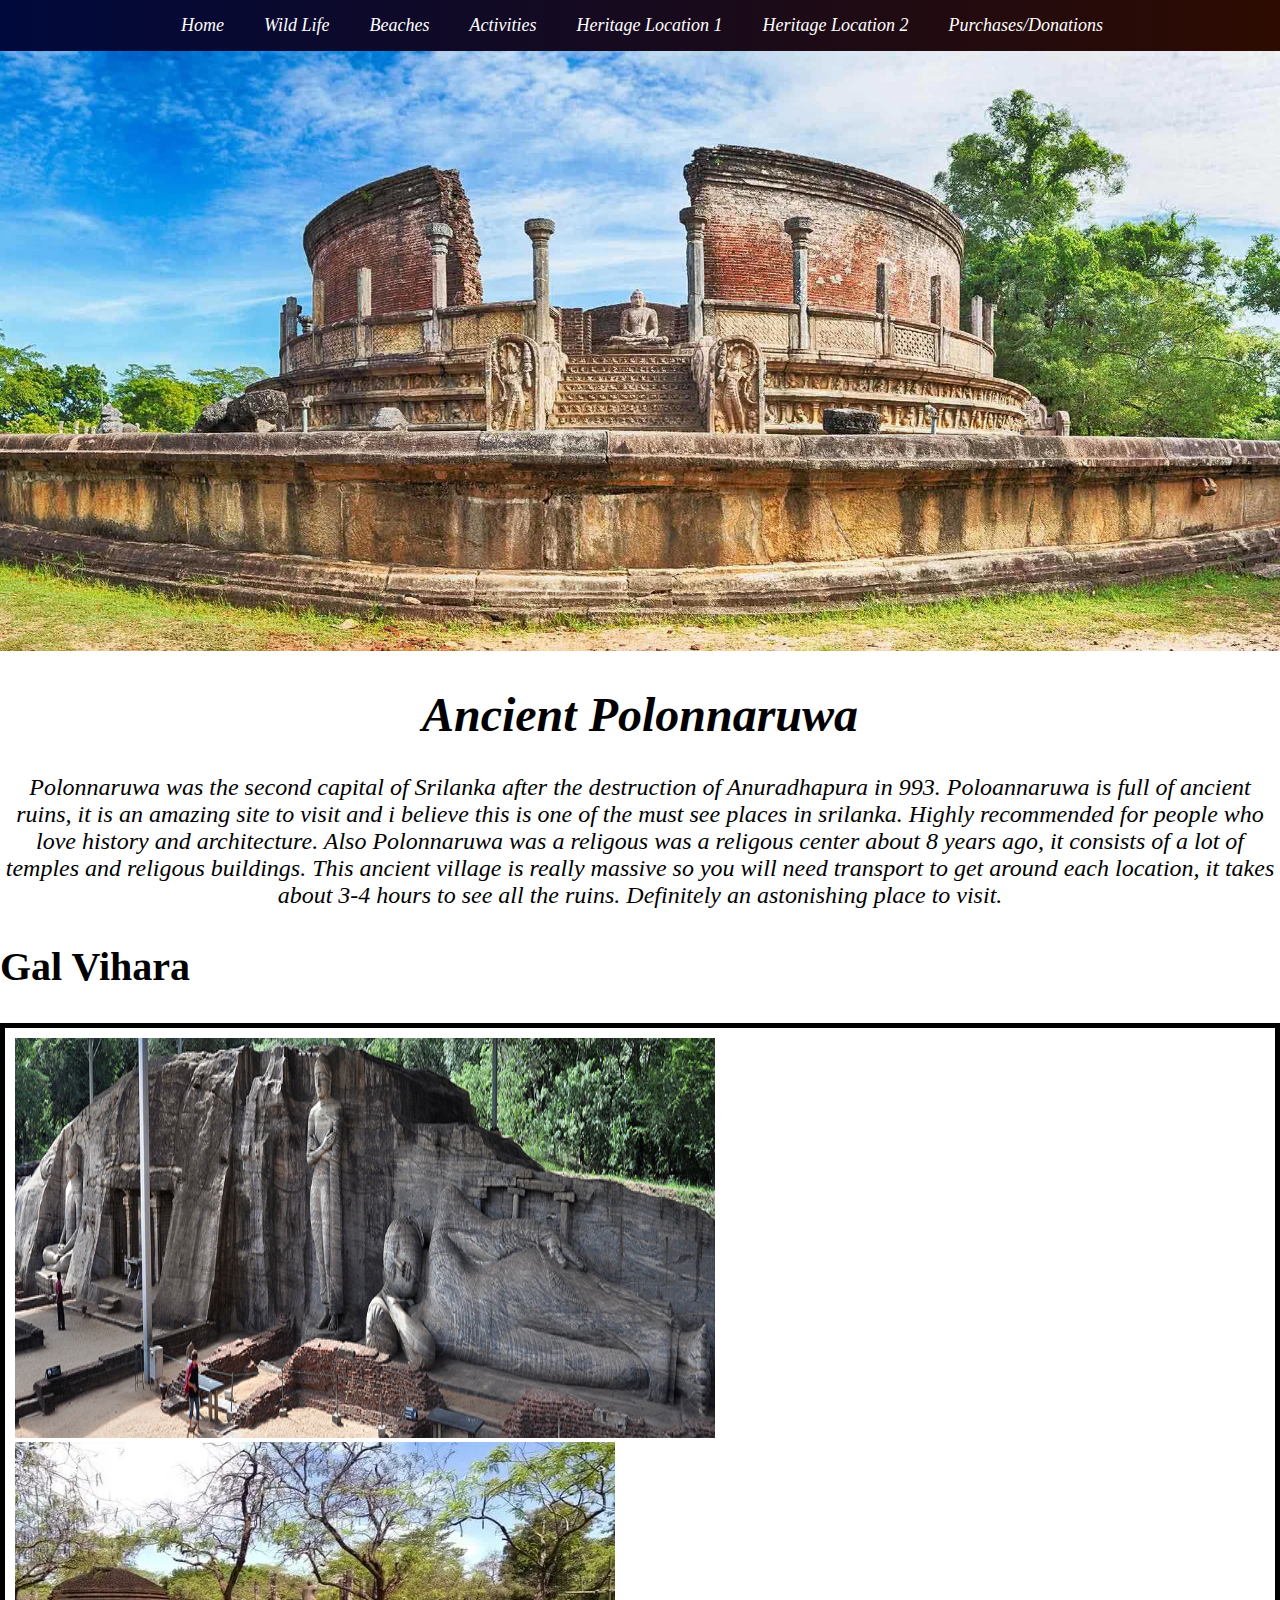
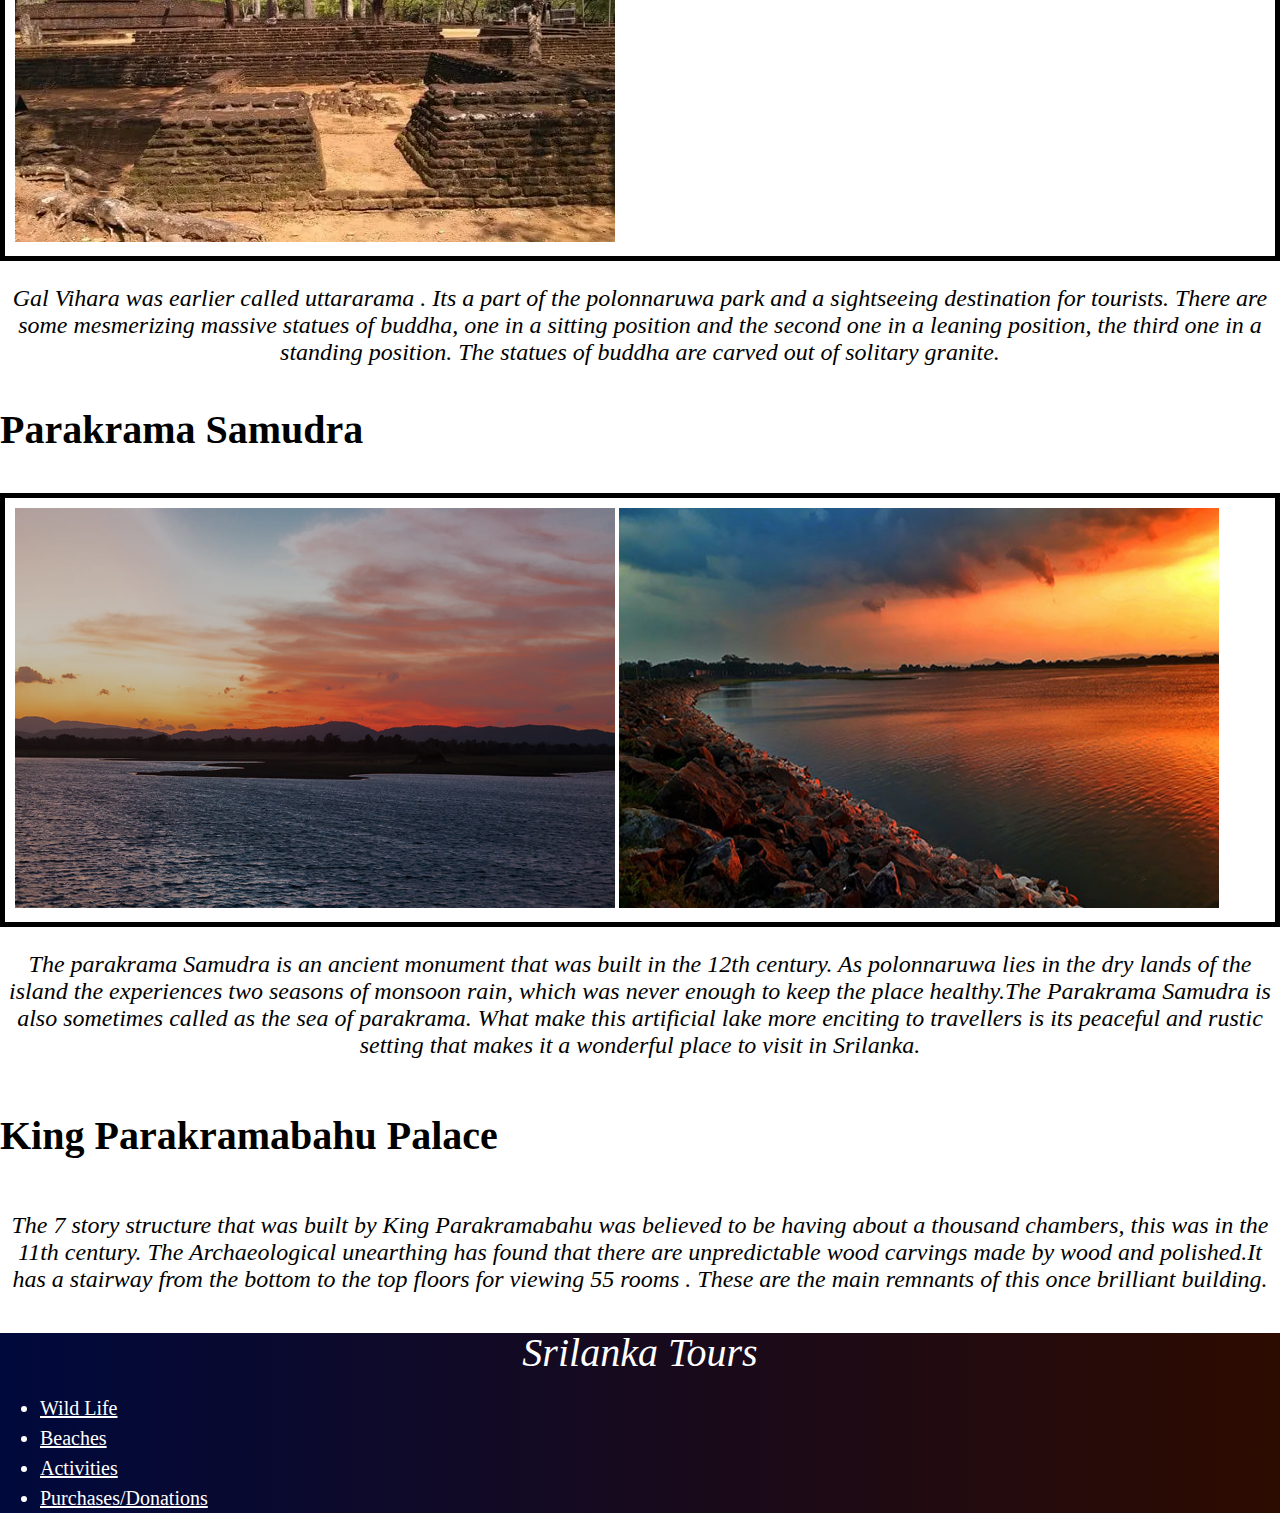
<file: heritage location2.html>
<!DOCTYPE html>
<html lang ="en">
    <head>
        <meta charset ="utf-8">
        <meta name="description" content="Srilanka Tourism">
        <meta name="viewport" content="width=device-width,initial-scale=1">
        <title>Srilanka Tourism</title>
        <link rel="stylesheet" href="heritage2.css">
    </head>
    <body>
        <div class="heritage2">
            <nav id="MainNav">
                <header>
                <ul>
                    <li></li>
                    <li><a href="index.html">Home</a> </li>
                    <li><a href="wild life.html">Wild Life</a></li>
                    <li><a href="beaches.html">Beaches</a></li>
                    <li><a href="activities.html">Activities</a></li>
                    <li><a href="heritage location.html">Heritage Location 1</a></li>
                    <li><a href="heritage location2.html">Heritage Location 2</a></li>
                    <li><a href="donations.html">Purchases/Donations</a></li>
                </ul>
                </header>

                <section class="polonnaruwa">
                    <img src="Images/img32.jpg" Max width="100%" height="600">
                    <h1>Ancient Polonnaruwa</h1>
                    <p>Polonnaruwa was the second capital of Srilanka after the destruction of Anuradhapura in 993. Poloannaruwa is full of ancient ruins, it is an amazing site to visit and i believe this is one of the must see places in srilanka. Highly recommended for people who love history and architecture. Also Polonnaruwa was a religous was a religous center about 8 years ago, it consists of a lot of temples and religous buildings. This ancient village is really massive so you will need transport to get around each location, it takes about 3-4 hours to see all the ruins. Definitely an astonishing place to visit. </p>
                </section>
                <h2>Gal Vihara</h2>
                <section class="gal">
                    <img src="Images/img33.jpg" width="700" height="400" >
                    <img src="Images/img34.webp" width="600" height="400">
                    
                </section>
                <p>Gal Vihara was earlier called uttararama . Its a part of the polonnaruwa park and a sightseeing destination for tourists. There are some mesmerizing massive statues of buddha, one in a sitting position and the second one in a leaning position, the third one in a standing position. The statues of buddha are carved out of solitary granite.</p>
                

                <h3>Parakrama Samudra</h3>
                <section class="parakrama">
                    <img src="Images/img35.jpg" width="600" height="400">
                    <img src="Images/img36.jpg" width="600" height="400">
                </section>
                <p>The parakrama Samudra  is an ancient monument that was built in the 12th century. As polonnaruwa lies in the dry lands of the island the experiences two seasons of monsoon rain, which was never enough to keep the place healthy.The Parakrama Samudra is also sometimes called as the sea of parakrama. What make this artificial lake more enciting to travellers is its peaceful and rustic setting that makes it a wonderful place to visit in Srilanka.</p>


                <section>
                    <h4>King Parakramabahu Palace</h4>
                    <p>The 7 story structure that was built by King Parakramabahu was believed to be having about a thousand chambers, this was in the 11th century. The Archaeological unearthing has found that there are unpredictable wood carvings made by wood and polished.It has a stairway from the bottom to the top floors for viewing 55 rooms . These are the main remnants of this once brilliant building.</p>
                </section>
            </nav>
            <footer class="call">
                <p>Srilanka Tours</p>
            <ul>
                <li><a href="wild life.html">Wild Life</a></li>
                <li><a href="beaches.html">Beaches</a></li>
                <li><a href="activities.html">Activities</a></li>
                <li><a href="donations.html">Purchases/Donations</a></li>
            </ul>
            </footer>
        </div>

    
        
    </body>
</file>
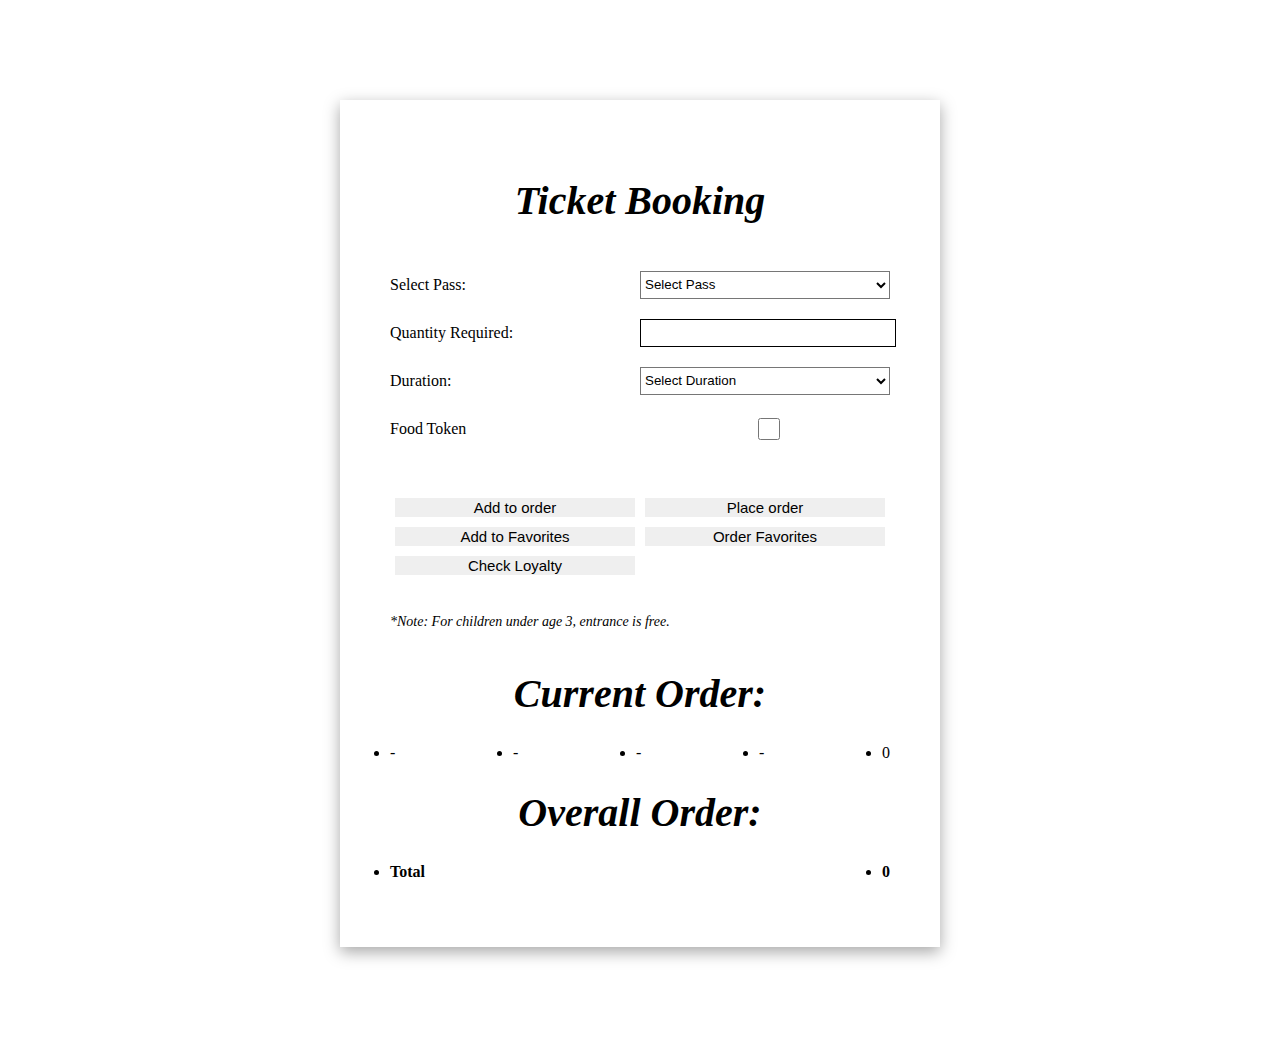
<file: ticket.html>
<!DOCTYPE html>
<html lang ="en">
    <head>
        <meta charset ="utf-8">
        <meta name="description" content="Srilanka Tourism">
        <meta name="viewport" content="width=device-width,initial-scale=1">
        <title>Srilanka Tourism</title>
        <link rel="stylesheet" href="styles.css">
    </head>


<style>
    .small {
        font-size: 14px;
    }

    .ticket-form {
        max-width: 500px;
        margin: 100px auto;
        padding: 50px;
        box-shadow: rgba(0, 0, 0, 0.35) 0px 5px 15px;
    }

    .order-list {
        display: flex;
        padding: 0;
        width: 100%;
        justify-content: space-between;
    }

    .order-list-overall {
        display: flex;
        padding: 0;
        width: 100%;
        justify-content: space-between;
    }

    .bold {
        font-weight: bold;
    }

    .formstyle {
        display: grid;
        width: 100%;
        grid-template-columns: 1fr;

    }

    .formstyle div:nth-child(4) {
        margin-bottom: 50px;
    }

    input {
        width: 100%;
        background-color: unset;
        opacity: 1;
        border: 1px black solid;
        height: 100%;
    }

    input:last-of-type {
        height: auto;
    }

    input::placeholder {
        color: #ffffff;
    }

    input:focus {
        outline: none;
    }

    select,
    option {
        background-color: transparent;
        height: 100%;
    }

    select option {
        margin: 40px;
        background: transparent;
        color: black;
        text-shadow: 0 1px 0 rgba(0, 0, 0, 0.4);
        border-radius: unset;
    }

    .formstyle div {
        display: grid;
        grid-template-columns: 1fr 1fr;
        justify-content: space-between;
        margin-bottom: 20px;

    }

    .formstyle label {
        padding: 5px 0;
    }

    .buttons {
        display: flex;
        justify-content: space-between;
        flex-wrap: wrap;
    }

    .btn {
        border: 0px black solid;
        margin: 5px;
        font-size: 15px;
        /* color: white; */

    }

    .ticket-heading {
        padding-bottom: 20px;
    }

    @media (max-width:500px) {
        .formstyle div {
            grid-template-columns: 1fr;
        }

        .formstyle label,
        option {
            text-align: center;
        }

        .order-list {
            flex-direction: column;
        }

        .order-list-overall {
            flex-direction: column;
        }

    }
</style>


<div class="ticket-form">
    <h1 class="ticket-heading"><span class="orange">Ticket</span> Booking</h1>
    <form action="javascript:void(0)" onchange="updateInfo()" class="formstyle">
        <div>
            <label for="pass">Select Pass:</label>
            <select name="pass" id="pass">
                <option value="-">Select Pass</option>
                <option value="Foreign Adult Pass">Foreign Adult Pass</option>
                <option value="Foreign Child Pass">Foreign Child Pass</option>
                <option value="Local Adult Pass">Local Adult Pass</option>
                <option value="Local Child Pass">Local Child Pass</option>
                <option value="Annual Pass-Local">Annual Pass-Local</option>
                <option value="Annual Pass-Foreign">Annual Pass-Foreign</option>
            </select>
        </div>

        <div>
            <label for="number">Quantity Required:</label>
            <input type="number" id="num">
        </div>

        <div>
            <label for="pass">Duration:</label>
            <select name="duration" id="duration">
                <option value="-">Select Duration</option>
                <option value="3 Hours">3 Hours</option>
                <option value="1/2 Day">1/2 Day</option>
                <option value="Full Day">Full Day</option>
                <option value="2 Days">2 Days</option>
            </select>
        </div>
        <div>

            <label for="foodtoken">Food Token</label>
            <input type="checkbox" id="foodtoken" value="foodtoken">
        </div>


        <div class="buttons">
            <button class="btn" onclick="addOrder()">Add to order</button>
            <button class="btn" onclick="placeOrder()">Place order</button>
            <button class="btn" onclick="addFavourite()">Add to Favorites</button>
            <button class="btn" onclick="orderFavourite()">Order Favorites</button>
            <button class="btn" onclick="checkLoyalty()">Check Loyalty</button>
        </div>
        <p class="small">*Note: For children under age 3, entrance is free.</p>
    </form>

    <h1><span class="orange">Current</span> Order:</h1>
    <ul class="order-list">
        <li id="displaypass">-</li>
        <li id="displayquantity">-</li>
        <li id="displayduration">- </li>
        <li id="displayfoodtoken">-</li>
        <li id="displaycost">0</li>
    </ul>

    <h1><span class="orange">Overall</span> Order:</h1>
    <div class="overall-order">
        <div class="overall-order-list">

        </div>
        <div class="total bold">
            <ul class="order-list">
                <li>Total</li>
                <li id="total">0</li>
            </ul>
        </div>
    </div>

</div>
</file>
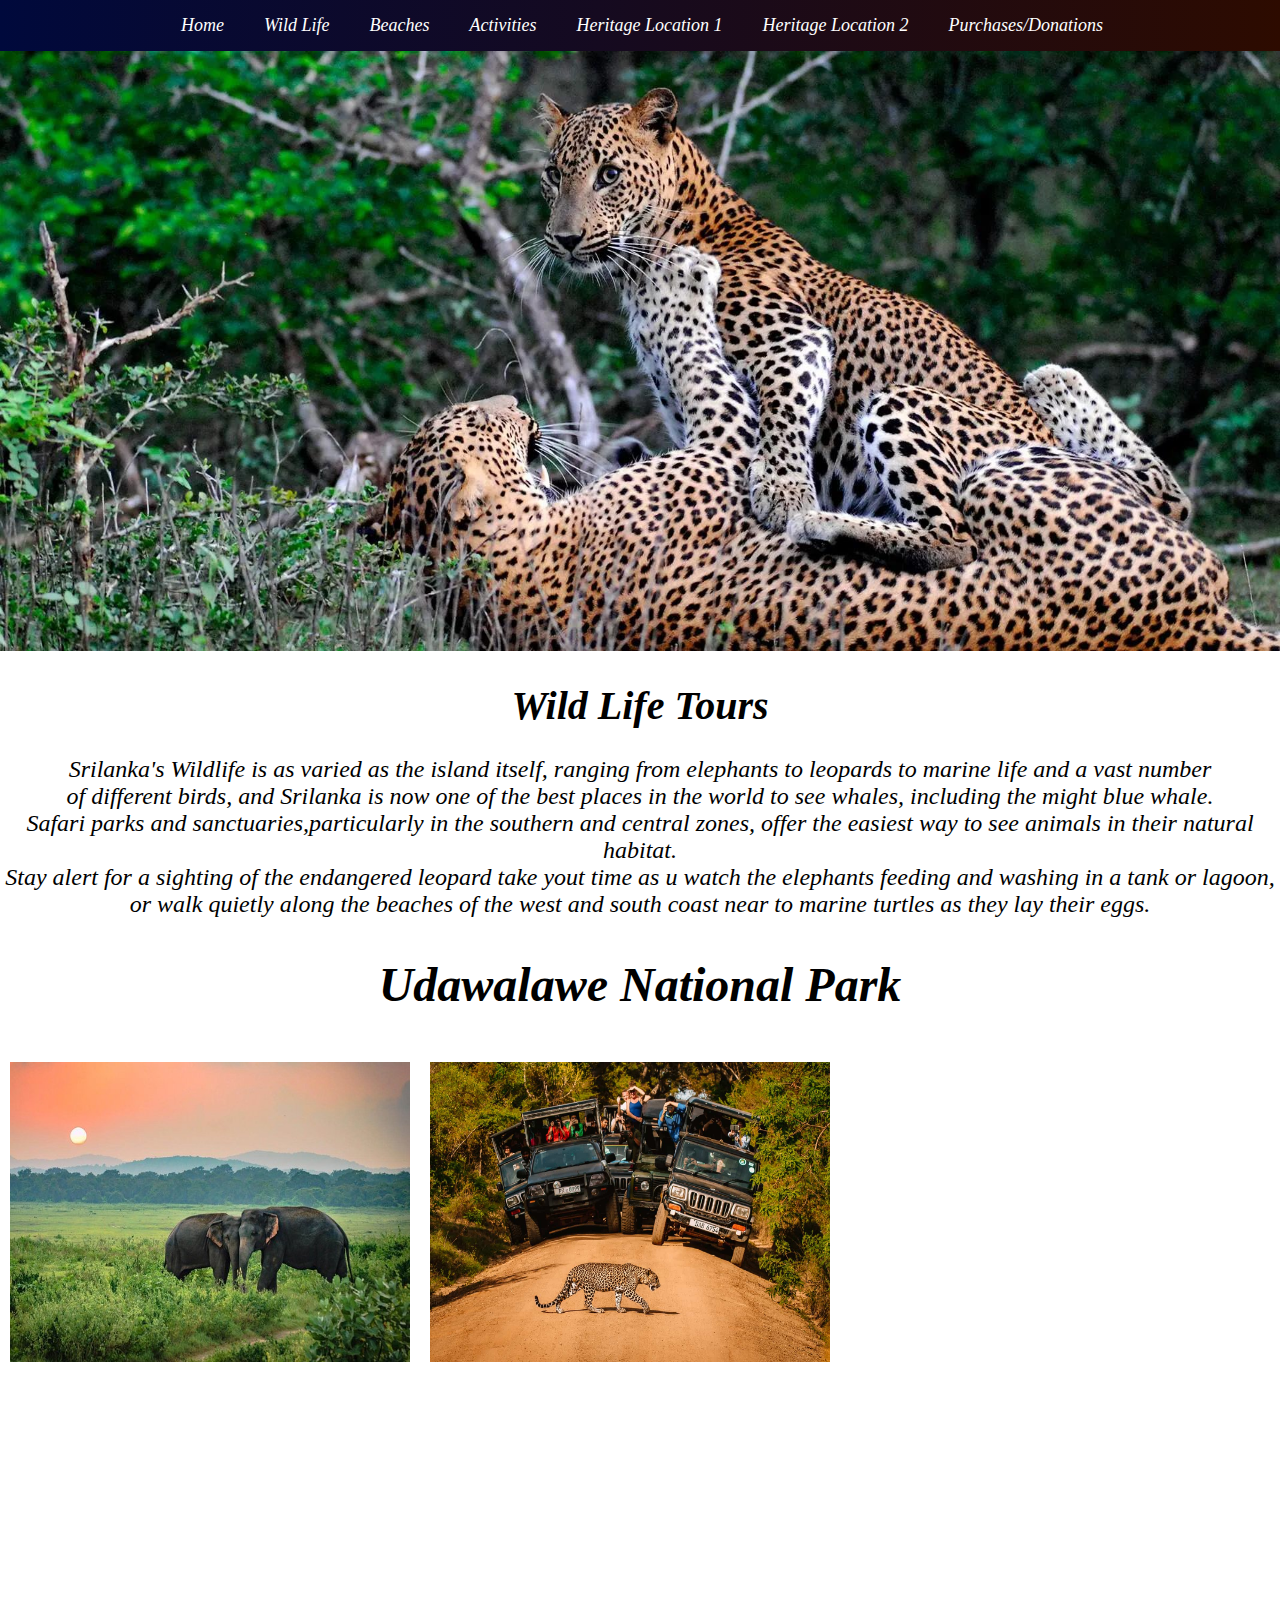
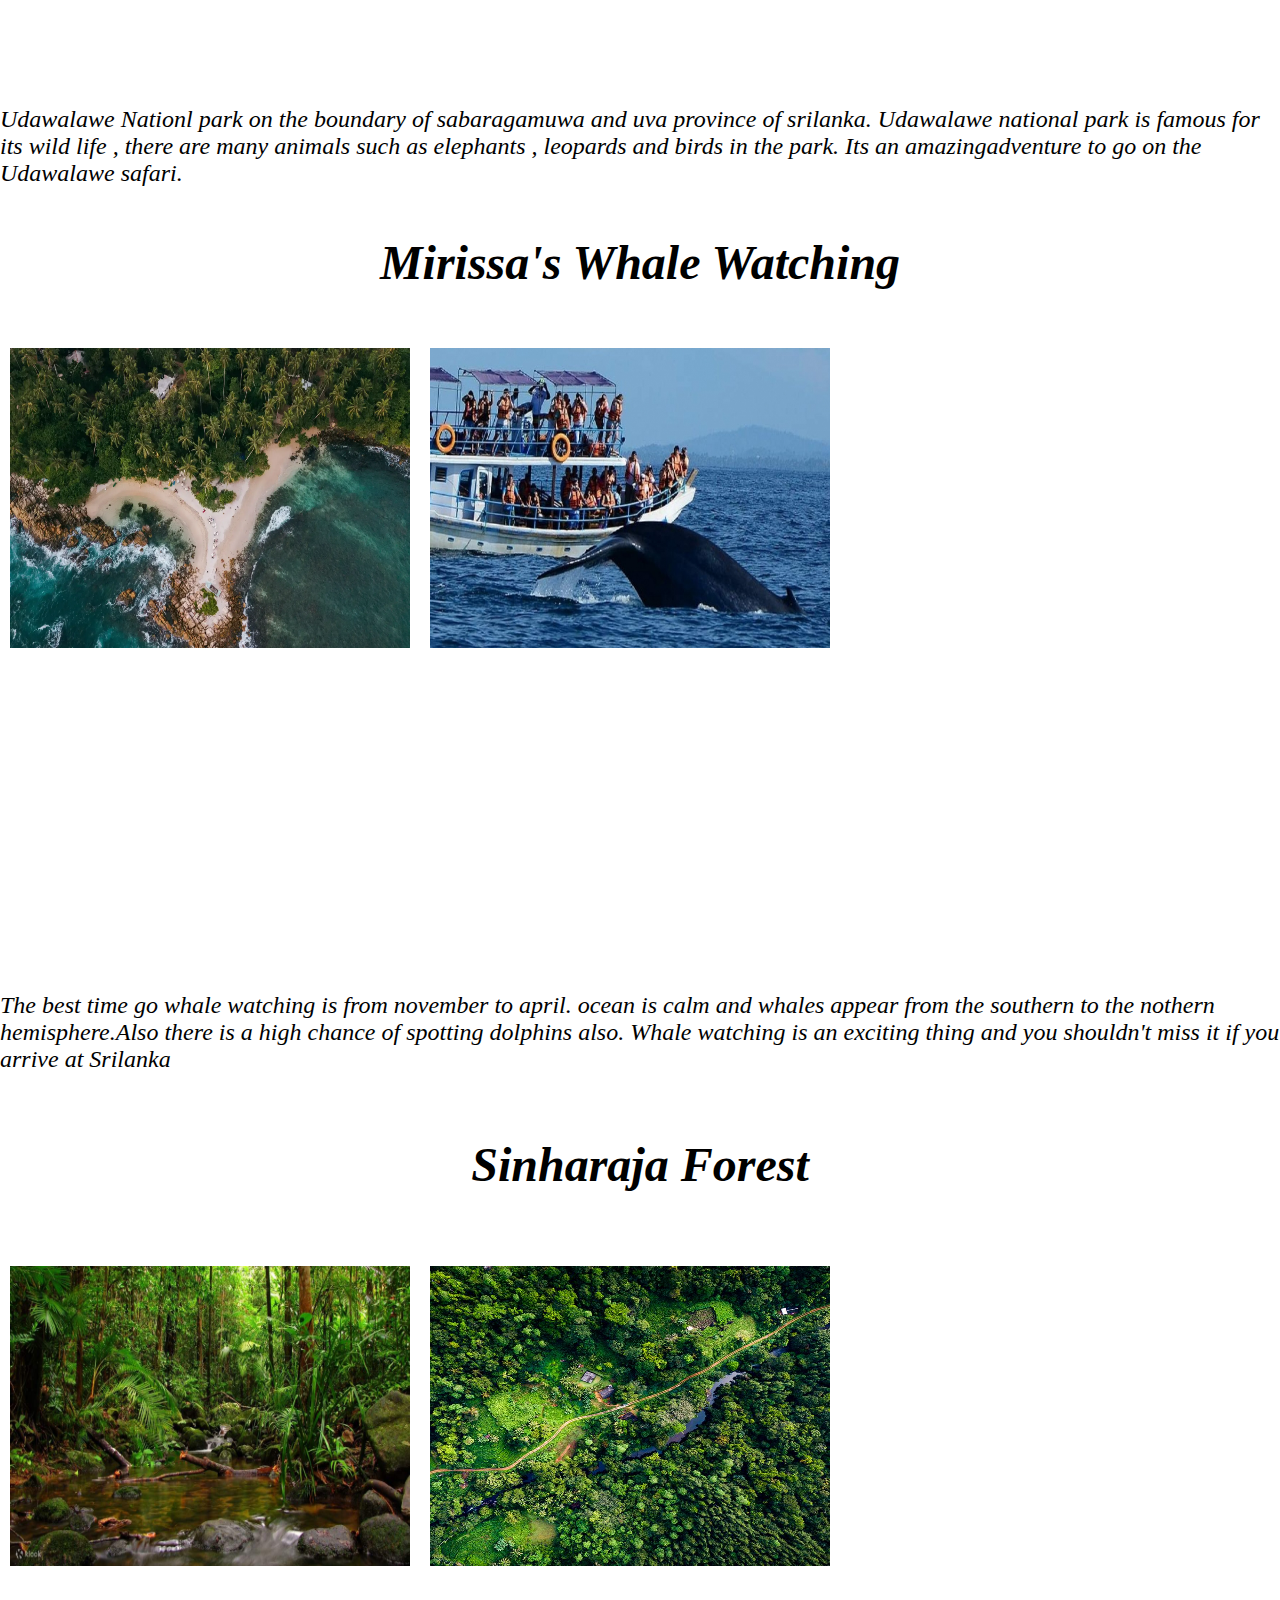
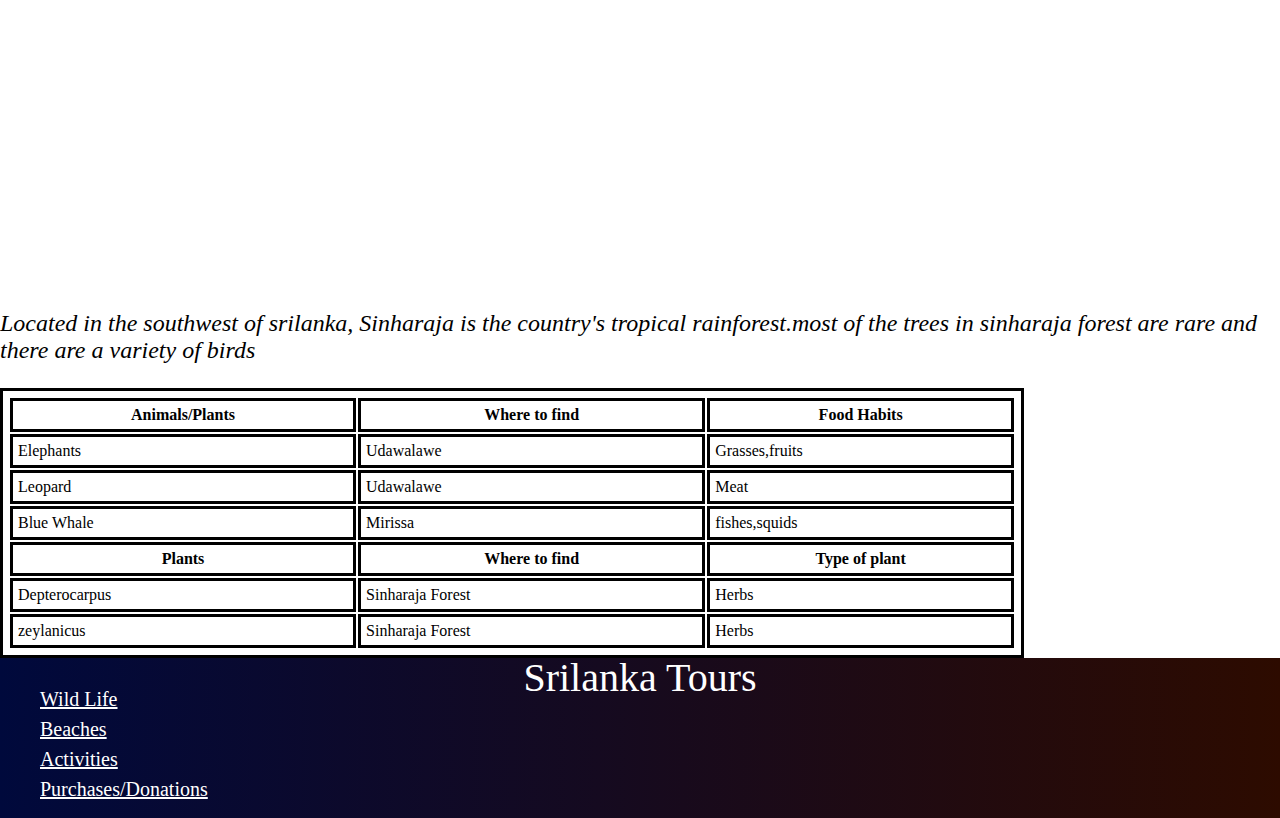
<file: wild life.html>
<!DOCTYPE html>
<html lang ="en">
    <head>
        <meta charset ="utf-8">
        <meta name="description" content="Srilanka Tourism">
        <meta name="viewport" content="width=device-width,initial-scale=1">
        <title>Srilanka Tourism</title>
        <link rel="stylesheet" href="styles.css">
    </head>
    <body>
        <div id="wild">
            <nav id="MainNav">
                <header>
                <ul>
                    <li></li>
                    <li><a href="index.html">Home</a> </li>
                    <li><a href="wild life.html">Wild Life</a></li>
                    <li><a href="beaches.html">Beaches</a></li>
                    <li><a href="activities.html">Activities</a></li>
                    <li><a href="heritage location.html">Heritage Location 1</a></li>
                    <li><a href="heritage location2.html">Heritage Location 2</a></li>
                    <li><a href="donations.html">Purchases/Donations</a></li>
                </ul>
                <img src="Images/img9.jpg" max width="100%" height="600">
                <h1>Wild Life Tours</h1>
                </header>
                <p class="head">Srilanka's Wildlife is as varied as the island itself, ranging from elephants to leopards to marine life and a vast number<br> of different birds, and Srilanka is now one of the best places in the world to see whales, including the might blue whale.<br> Safari parks and sanctuaries,particularly in the southern and central zones, offer the easiest way to see animals in their natural habitat.<br> Stay alert for a sighting of the endangered leopard take yout time as u watch the elephants feeding and washing in a tank or lagoon,<br> or walk quietly along the beaches of the west and south coast near to marine turtles as they lay their eggs.</p>
            </nav>

            <h2>Udawalawe National Park</h2>
            <section class="flex">
                
                <img src="Images/img10.jpg" width="400" height="300">
                <img src="Images/img11.jpg" width="400" height="300">
                <iframe src="https://www.google.com/maps/embed?pb=!1m18!1m12!1m3!1d3964.5817296332466!2d80.89043231455614!3d6.44771149533527!2m3!1f0!2f0!3f0!3m2!1i1024!2i768!4f13.1!3m3!1m2!1s0x3ae408ff88887e79%3A0xaf12e79ffbd980d7!2sUdawalawe%20National%20Park%20Safari!5e0!3m2!1sen!2slk!4v1655139337277!5m2!1sen!2slk" width="500" height="310" style="border:0;" allowfullscreen="" loading="lazy" referrerpolicy="no-referrer-when-downgrade"></iframe>
                
            </section>
            <p>Udawalawe Nationl park on the boundary of sabaragamuwa and uva province of srilanka. Udawalawe national park is famous for its wild life , there are many animals such as elephants , leopards and birds in the park. Its an amazingadventure to go on the Udawalawe safari. </p>

            <h3>Mirissa's Whale Watching</h3>
            <section class="flex">
                <img src="Images/img12.webp" width="400" height="300">
                <img src="Images/img13.jpg" width="400"  height="300">
                <iframe src="https://www.google.com/maps/embed?pb=!1m18!1m12!1m3!1d31746.501556278796!2d80.42820277885428!3d5.951581441466413!2m3!1f0!2f0!3f0!3m2!1i1024!2i768!4f13.1!3m3!1m2!1s0x3ae13fce3177dc59%3A0xa2d8a78b36dc9c90!2sMirissa!5e0!3m2!1sen!2slk!4v1655147458454!5m2!1sen!2slk" width="500" height="310" style="border:0;" allowfullscreen="" loading="lazy" referrerpolicy="no-referrer-when-downgrade"></iframe>

            </section>

            <p>The best time go whale watching is from november to april. ocean is calm and whales appear from the southern to the nothern hemisphere.Also there is a high chance of spotting dolphins also. Whale watching is an exciting thing and you shouldn't miss it if you arrive at Srilanka</p>

            <h4>Sinharaja Forest</h4>
            <section class="flex">
                <img src="Images/img14.jpg" width="400" height="300">
                <img src="Images/img15.jpg" width="400" height="300">
                <iframe src="https://www.google.com/maps/embed?pb=!1m18!1m12!1m3!1d3965.002226321934!2d80.46596731428396!3d6.393713095373709!2m3!1f0!2f0!3f0!3m2!1i1024!2i768!4f13.1!3m3!1m2!1s0x3ae3e2161cf9a38d%3A0x813bfa0e6b19f787!2sSinharaja%20Forest!5e0!3m2!1sen!2slk!4v1655149931241!5m2!1sen!2slk" width="500" height="310" style="border:0;" allowfullscreen="" loading="lazy" referrerpolicy="no-referrer-when-downgrade"></iframe>

            </section>
            <p>Located in the southwest of srilanka, Sinharaja is the country's tropical rainforest.most of the trees in sinharaja forest are rare and there are a variety of birds  </p>



            <section>
                <table id="customers" style="width: 80%; height:80%">
                <tr>
                    <th>Animals/Plants</th>
                    <th>Where to find</th>
                    <th>Food Habits</th>

                </tr>
                <tr>
                  <td>Elephants</td>
                  <td>Udawalawe</td>
                  <td>Grasses,fruits</td>
                </tr>
                 <tr>
                  <td>Leopard</td>
                  <td>Udawalawe</td>
                  <td>Meat</td>
                 </tr>
                <td>Blue Whale</td>
                <td>Mirissa</td>
                <td>fishes,squids</td>
                <tr>
                    <th>Plants</th>
                    <th>Where to find</th>
                    <th>Type of plant</th>

                </tr> 
                <tr>
                    <td> Depterocarpus </td>
                    <td>Sinharaja Forest</td>
                    <td>Herbs</td>
                </tr>
                <tr>
                    <td>zeylanicus</td>
                    <td>Sinharaja Forest</td>
                    <td>Herbs</td>
                </tr>

                </table>
            </section>



            <footer class="call">
                <span>Srilanka Tours</span>
                

                
            <ul>
                <li><a href="wild life.html">Wild Life</a></li>
                <li><a href="beaches.html">Beaches</a></li>
                <li><a href="activities.html">Activities</a></li>
                <li><a href="donations.html">Purchases/Donations</a></li>
            </ul>
            
            </footer>

        </div>

        
    </body>
</html>
</file>
<file: styles.css>
#container h1{
    font-size: large;
    color: white;
    text-align: left;
}
 h1{
     text-align: center;
     font-size: 250%;
     font-style: italic;
 }   
   


body{
    margin: 0;
    padding: 0;
}
#MainNav ul{
    list-style-type: none;
    margin: 0;
    padding: 0;
    overflow: hidden;
    background:linear-gradient(to right, #00093c,#2d0b00);
    text-align: center;
    max-width: 100%;
    
}
#MainNav li{
    display: inline-block;
}
#MainNav li a{
    display: block;
    color: rgb(255, 255, 255);
    text-align: right;
    padding: 15px 18px;
    text-decoration: none;
    font-style: italic;
    font-size: large;
}
#MainNav li a:hover{
    background: blue;
}


.image{
    position: relative;
    text-align: center;
    color: rgb(255, 253, 253);
}
.image h2{
    position: absolute;
    top: 30%;
    left: 40%;
    transform: translate(-50,-50);
    font-size: 450%;
    font-style: italic;
    
}

@media only screen and (min-device-width:360px) and (max-device-width:700px)
{ 
    
    .image h2{
        font-size: larger;
    }
}
@media only screen and (min-device-width:360px) and (max-device-width:700px)
{

    .image img{
        height: 400px;
    }
}
@media only screen and (min-device-width:360px) and (max-device-width:700px)
{
    .city img{
        width: 380px;
    }

    .flex img{
        width: 380px;
    }

    #MainNav img{
        height: 300px;


    }



}






 h2{
     text-align: center;
     font-size: 300%;
     font-style: italic;
 }       

.right{
    padding-left: 40px;

}       



h3{ 
    font-style: italic;
    font-size: 300%;
    text-align: center;
}
p{
    font-size: x-large;
    font-style: italic;
}
h4{
    text-align: center;
    font-size: 300%;
    font-style: italic;
 
}
.border{
    border-style: double ;
    border-width: 8px;
}
.border p{
    text-align: center;
}
.city{
    display: flex;
    flex-direction: row;
    flex-wrap: wrap;
   
    
}
.city img{
    padding: 10px;
}
.font li{
    font-size: xx-large;

}
.font{
    border-style: double ;
    border-width: 8px;

}




h5{
    font-size: 300%;
    text-align: center;
    font-style: italic;
}
.flex{
    display: flex;
    flex-direction: row;
    flex-wrap: wrap;
    
}
.flex img{
    padding: 10px;
}

.list{
    font-size: larger;
}
.para{
    border-style: double ;
    border-width: 8px;
}
.para p{
    font-size: x-large;
    font-style: italic;
    text-align: center;
}
.para li{
    font-size: xx-large;
    font-style: bold;

}
h6{
    font-size: 300%;
    text-align: center;
    font-style: italic;
}
.head{
    text-align: center;
}

table,th,td{
    border: 3px solid black;
    padding: 5px;
} 
#customers tr:hover{
    background-color: #f2f2f2;   
}



#beaches .flex{
    border-style: double ;
    border-width: 8px;

}

#activities .flex{
    border-style: double;
    border-width: 8px;
}
footer{
    height: 160px;
    left: 0;
    bottom: 0;
    width: 100%;
    background:linear-gradient(to right, #00093c,#2d0b00);
    color: white;
    text-align: center;
    font-size: 20px;
    line-height: 20px;
}
.call li a{
    color: white;
    
    
}
.call ul{
    margin: 0;
    text-align: left;
    line-height: 30px;
    list-style: none;
    
}
.call li a:hover{
    color: blue;
}

.call span{
    position: relative;
    font-size: 200%;
    top: 10px;
   
}

.tea{
    border-style: double;
    border-width: 8px;
}
.tea img{
    padding: 6px;
}

.heading{
    color: darkblue;
}

.char {
    color: darkblue;
    font-size: x-large;
    
}
</file>
<file: style.css>
#fixedDonations{
    margin-top: 10px;
    display: block;
    color: rgb(48, 48, 48);
    padding-bottom: 5px;
    padding-left: 10px;
    width: 100%;
    text-align: center;
    font-size: 20px;
    text-decoration:double;
  }

  .lbdate{
    display: block;
    color: rgb(48, 48, 48);
    padding-bottom: 5px;
    width: 100%;
    text-align: center;
    font-size: 20.5px;
}
.custom-select option{
    text-align: center;

}
/*---------------------------Donate Section-------------------------------*/
.donate-us{
    width: 80%;
    margin: auto;
    margin-top: 70px;
    padding-bottom: 50px;
    box-shadow: 0 0 40px 0px rgba(16, 65, 2, 0.274);
    background-color: rgba(195, 255, 195, 0.11);
    border-radius: 30px;
    
}

.donate-us h1{
   padding: 20px;
   padding-top: 60px;
   font-size: 30px;
}

.donate-us p{
    font-size: 20px;
    padding: 20px;
}
.donate-us h1 , .donate-us p{
    text-align: center;
    width: 90%;
    margin: auto;
    

}

.donate-information{
    width: 90%;
    margin: auto;
}


.donate-us-col{
    flex-basis: 31%;
    border-radius: 12px;
    margin-bottom: 5%;
    text-align: left;
    padding: 5px;
    transition: 1s;
    
    
    
}

.donate-us-col p{
    font-size: 18px;
    font-weight: 600;
    text-align: center;
    letter-spacing: 1px;
    padding: 10px;
}

.donate-us-col ul {
    text-align: left;
    border: #00000080 solid 2px;
    border-radius: 12px;
    padding: 8px;
    
}

.donate-us-col ul li{
    transform: translateX(-20px);
}

.donate-us-col img{
    width: 100%;
    border-radius: 12px;
    max-height: min-content;
    

}

.select {
    display: grid;
    grid-template-columns: repeat(3, 1fr);
    max-width: 1000px;
    gap: 12px;
    width: 1000px;
  }
  
.select__item {
    padding: 10px;
    width: 18%;
    height: 40px;
    cursor: pointer;
    font-family: "Heebo", sans-serif;
    font-size: 18px;
    text-align: center;
    border-radius: 3px;
    background: #ffffff;
    transition:1s;
    border: #047016 solid;
  }


.select__item:hover  {
    border: 1px black solid;
  }

  
  .select__item--selected {
    background: #009578;
    color: #ffffff;
    align-items: center;
  }


  #fixedDonations{
    margin-top: 10px;
    display: block;
    color: rgb(48, 48, 48);
    padding-bottom: 5px;
    padding-left: 10px;
    width: 100%;
    text-align: center;
    font-size: 20px;
    text-decoration:double;
  }

/*---------------------------------------------------Donation form--------------------------------------------------*/



.donation-form{
    margin-bottom: 30px;
    box-shadow: 0 0 40px 0px rgba(16, 65, 2, 0.274);
    border-radius: 30px;
    padding: 5px;
    width: 80%;
    height: auto;
    margin:auto;
}



.donation-form form input, .donation-form form textarea{
    align-items: center;
    width: 100%;
    padding: 15px;
    margin-bottom: 17px;
    outline: none;
    border: 1px solid #ccc;

}


#frmDonation{
    width: 80%;
}


.paymentDetails{
    width: 80%;
}

/*-----------------------------------------------Card Payment details------------------------------------------------------*/


.donation-form{
    background-color: rgba(195, 255, 195, 0.075);
    border-radius: 30px;
    box-shadow: 0 0 20px 0px rgba(16, 65, 2, 0.274);
    overflow: hidden;
    padding: 20px;
    width: 65%;
    padding-top: 30px;
    padding-right: 30px;
    margin: auto;
    margin-bottom: 40px;
    transition: 1s;
}




.donation-form  form{
    margin: auto;
    padding: 20px;

}
.donation-form  form .inputBox{
    margin-top: 10px;
}

.donation-form form .inputBox span{
    display: block;
    color:#999;
    padding-bottom: 5px;
}

.donation-form  form .inputBox input,
.donation-form  form .inputBox select{
    width: 100%;
    padding: 10px;
    border-radius: 10px;
    border:1px solid rgba(0,0,0,.3);
    color:#444;
}

.donation-form  form .flexbox{
    display: flex;
    gap:15px;
}

.donation-form  form .flexbox .inputBox{
    flex:1 1 150px;
}

.donation-form  form .submit-btn{
    width: 80%;
    align-items: center;
    transform: translateX(15%);
    margin: auto;
    background:#009578;
    margin-top: 20px;
    padding: 15px;
    font-size: 20px;
    color:#fff;
    border-radius: 10px;
    cursor: pointer;
    transition: .2s linear;
}

.donation-form  form .submit-btn:hover{
    letter-spacing: 2px;
    opacity: .8;
}
</file>
<file: heritage1.css>
body{
    margin: 0;
    padding: 0;
}
#MainNav ul{
    list-style-type: none;
    margin: 0;
    padding: 0;
    overflow: hidden;
    background:linear-gradient(to right, #00093c,#2d0b00);
    text-align: center;
    max-width: 100%;
    
}
#MainNav li{
    display: inline-block;
}
#MainNav li a{
    display: block;
    color: rgb(255, 255, 255);
    text-align: right;
    padding: 15px 18px;
    text-decoration: none;
    font-style: italic;
    font-size: large;
}
#MainNav li a:hover{
    background: blue;
}

#MainNav h1{
    font-size: 250%;
    font-style: italic;
    text-align: center;
    
}



.sigiriya img{
    display: block;
    margin-left: auto;
    margin-right: auto;
}

.sigiriya{
    text-align: center;
    
   
}


h2{
    font-size: 250%;
    font-style: italic;
}


.climb{
    border-style: double;
    border-width: 8px;
    
}
.climb{
    display: flex;
    flex-direction: row;
    
}
.climb img{
    padding: 10px;
}

h3{
    font-size: 250%;
    font-style: italic;
}

 p{
    font-size: 150%;
    font-style: italic;

}
h4{
    font-size: 250%;
    font-style: italic;
}
footer{
    height: 180px;
    left: 0;
    bottom: 0;
    width: 100%;
    background:linear-gradient(to right, #00093c,#2d0b00);
    color: white;
    text-align: center;
    
    font-size: 20px;
    line-height: 20px;
}
.call li a{
    color: white;
    
    
}
.call ul{
    margin: 0;
    text-align: left;
    line-height: 30px;
    list-style: none;
    
}
.call li a:hover{
    color: blue;
}

.call span{
    position: relative;
    font-size: 200%;
    top: 10px;
}
</file>
<file: heritage2.css>
body{
    margin: 0;
    padding: 0;
}
#MainNav ul{
    list-style-type: none;
    margin: 0;
    padding: 0;
    overflow: hidden;
    background:linear-gradient(to right, #00093c,#2d0b00);
    text-align: center;
    max-width: 100%;
    
}
#MainNav li{
    display: inline-block;
}
#MainNav li a{
    display: block;
    color: rgb(255, 255, 255);
    text-align: right;
    padding: 15px 18px;
    text-decoration: none;
    font-style: italic;
    font-size: large;
}
#MainNav li a:hover{
    background: blue;
}
h1{
    text-align: center;
    font-style: italic;
    font-size: 300%;
}

p{
    font-size: 150%;
    font-style: italic;
    text-align: center;
}

h2{
    font-size: 250%;
}

.gal{
    padding: 10px;
    border: solid;
    border-width: 5px;
    
}

h3{
    font-size: 250%;
}

.parakrama{
    padding: 10px;
    border: solid;
    border-width: 5px;
    

}
h4{
    font-size: 250%;
}
footer{
    height: 180px;
    left: 0;
    bottom: 0;
    width: 100%;
    background:linear-gradient(to right, #00093c,#2d0b00);
    color: white;
    text-align: center;
    
    font-size: 20px;
    line-height: 20px;
}
.call li a{
    color: white;
    
    
}
.call ul{
    margin: 0;
    text-align: left;
    line-height: 30px;
    
}
.call li a:hover{
    color: blue;
}

.call p{
    position: relative;
    font-size: 200%;
    top: 10px;
}
</file>
